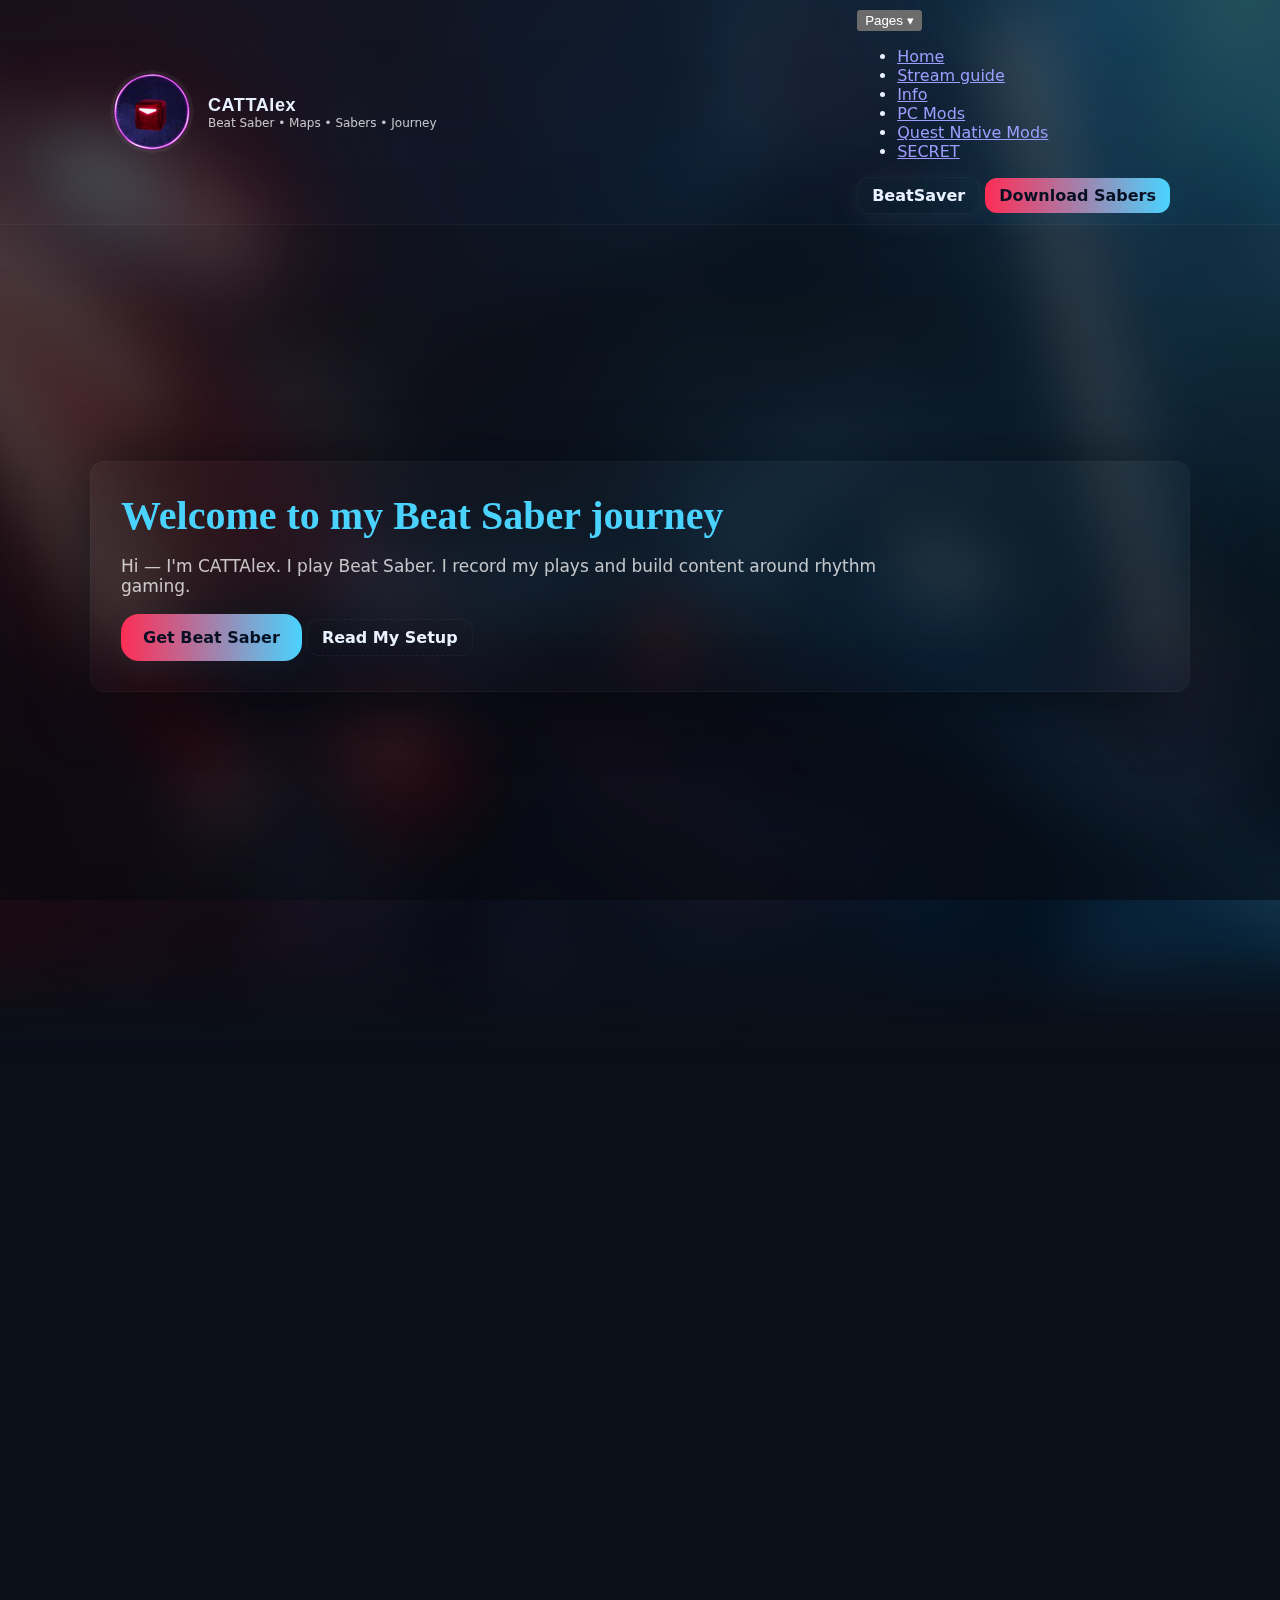
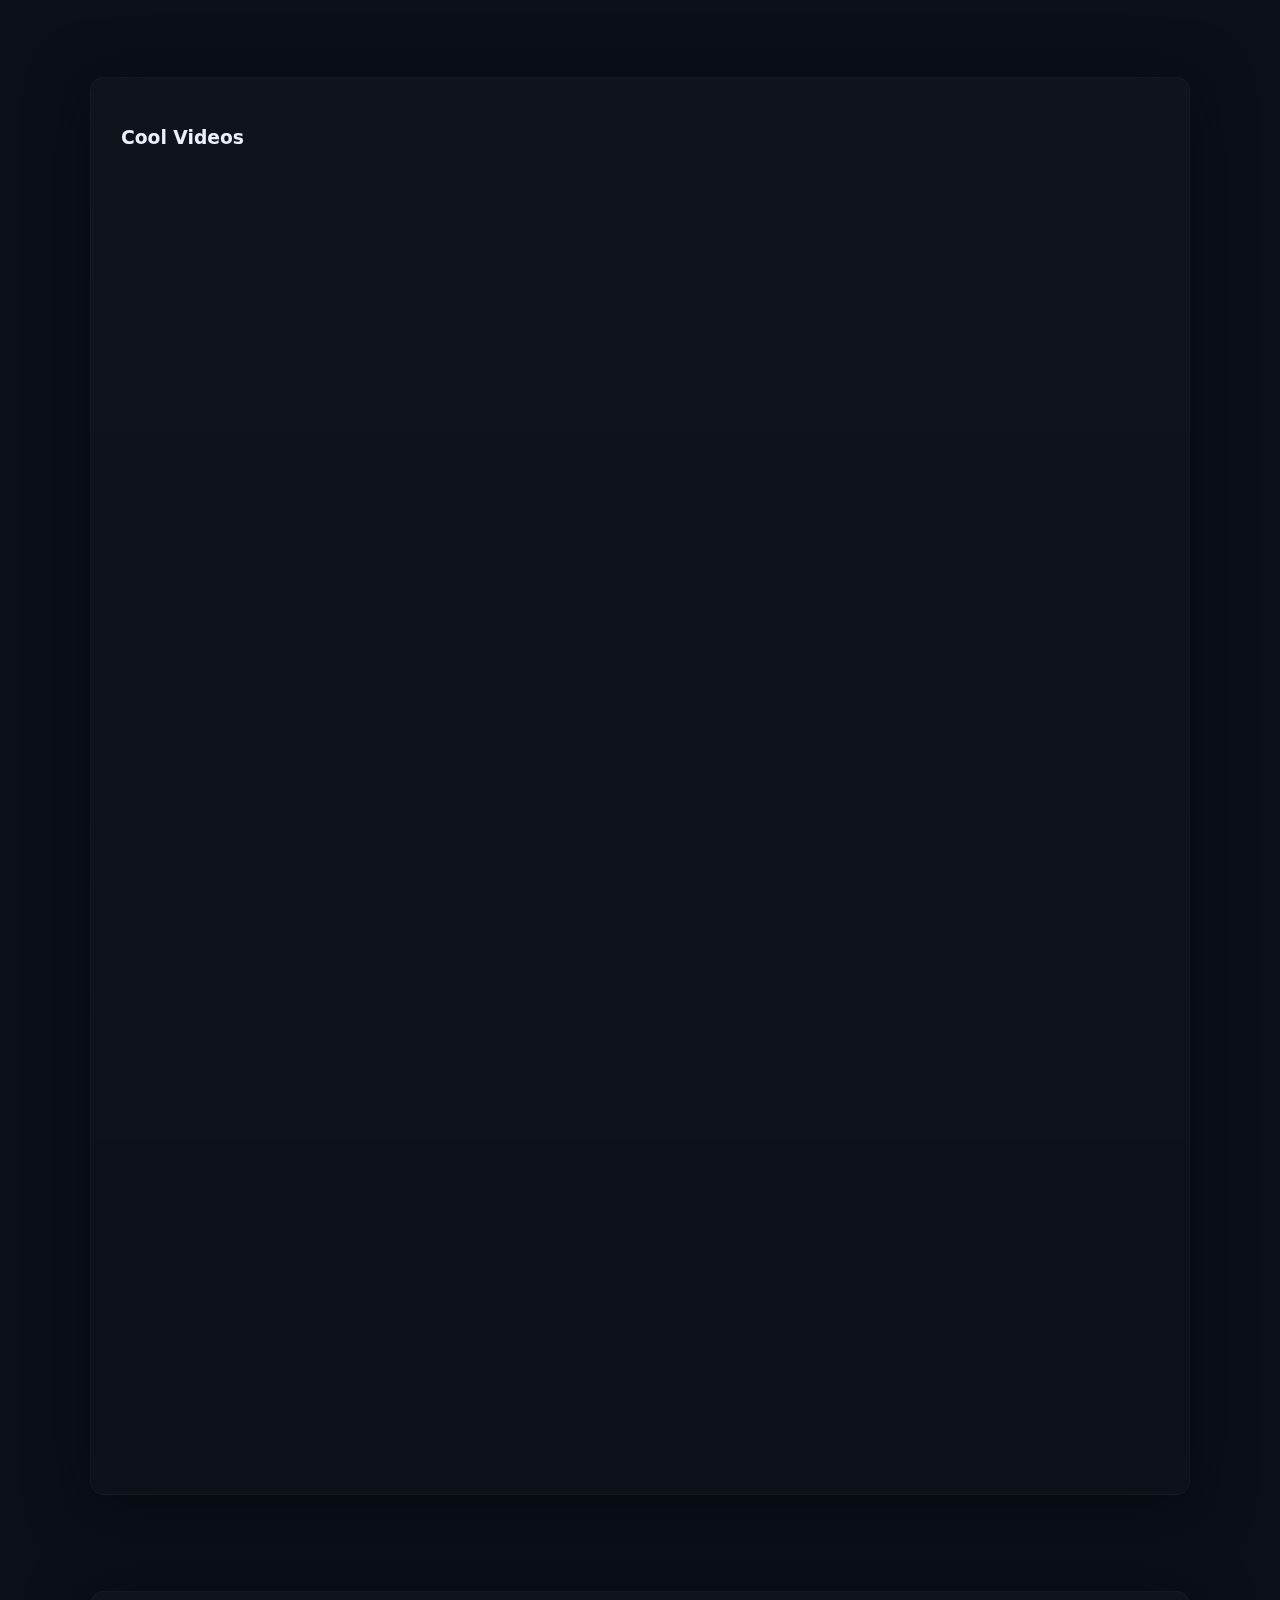
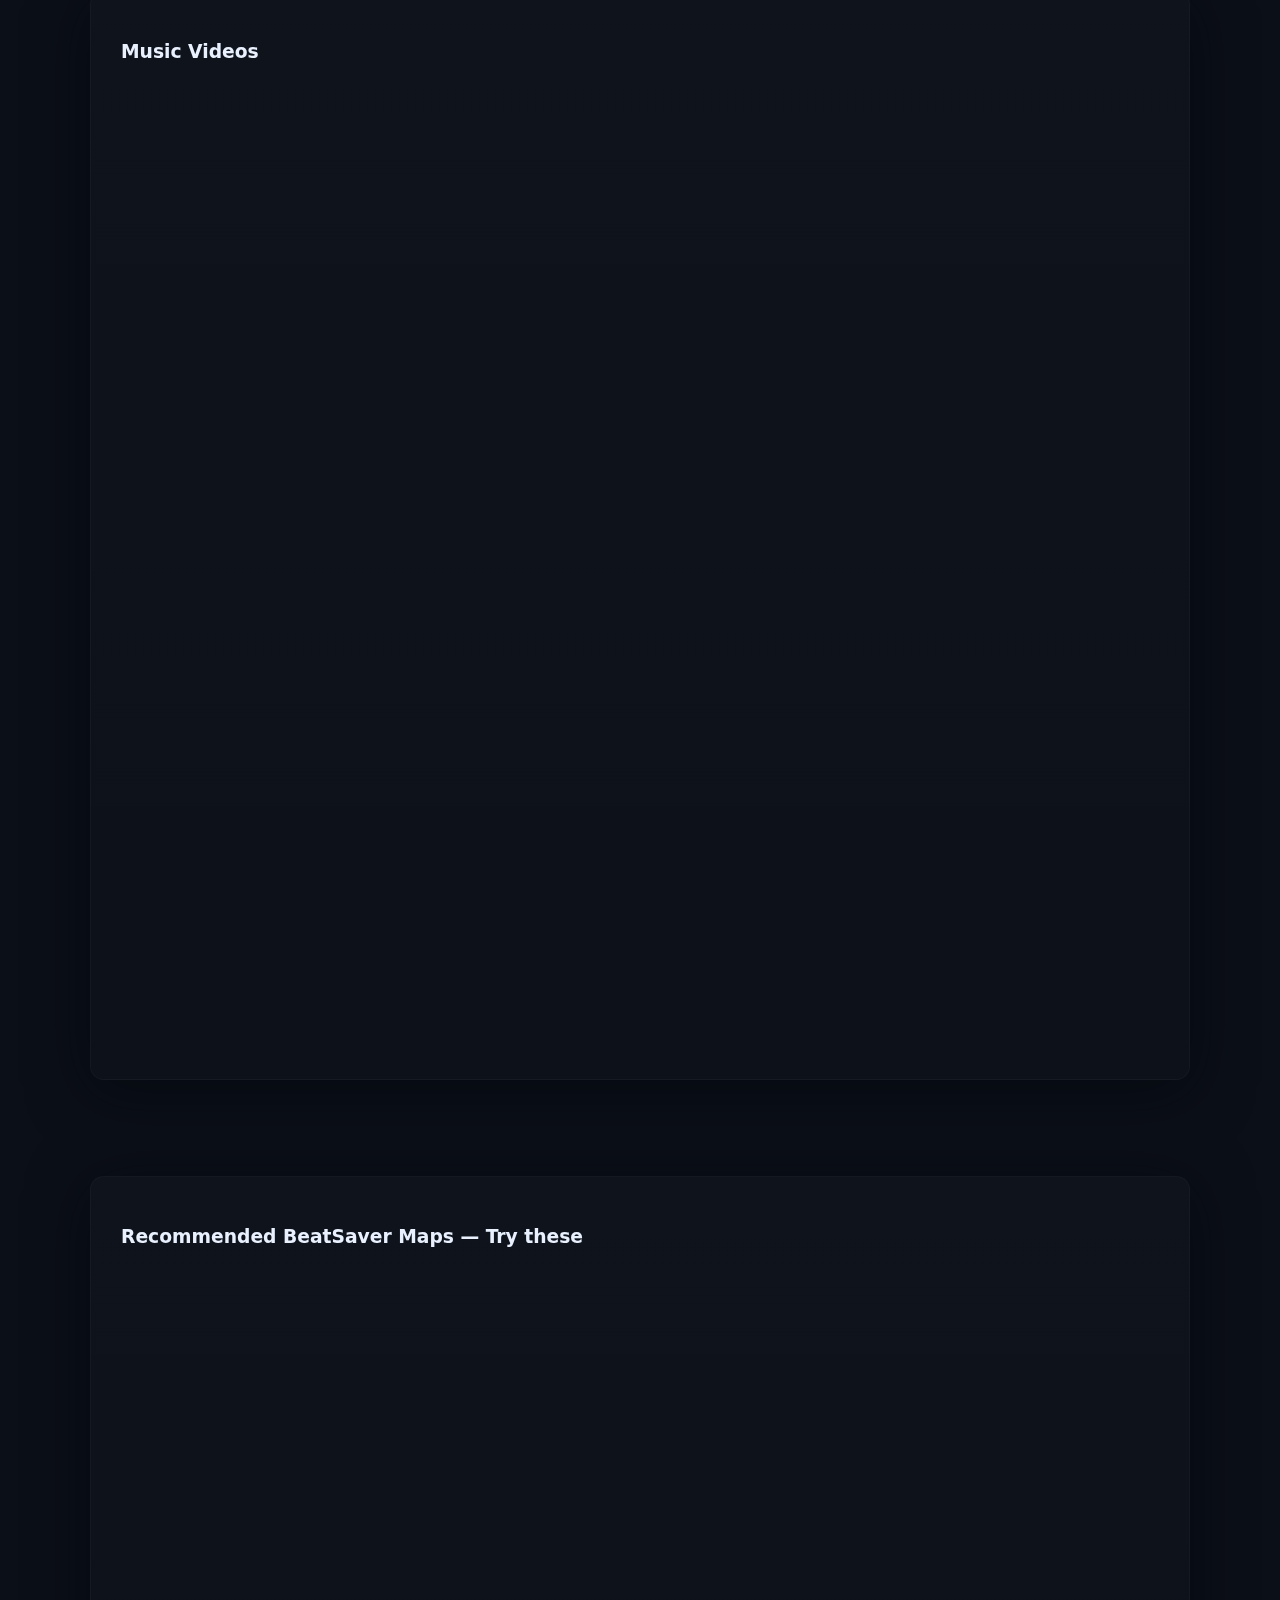
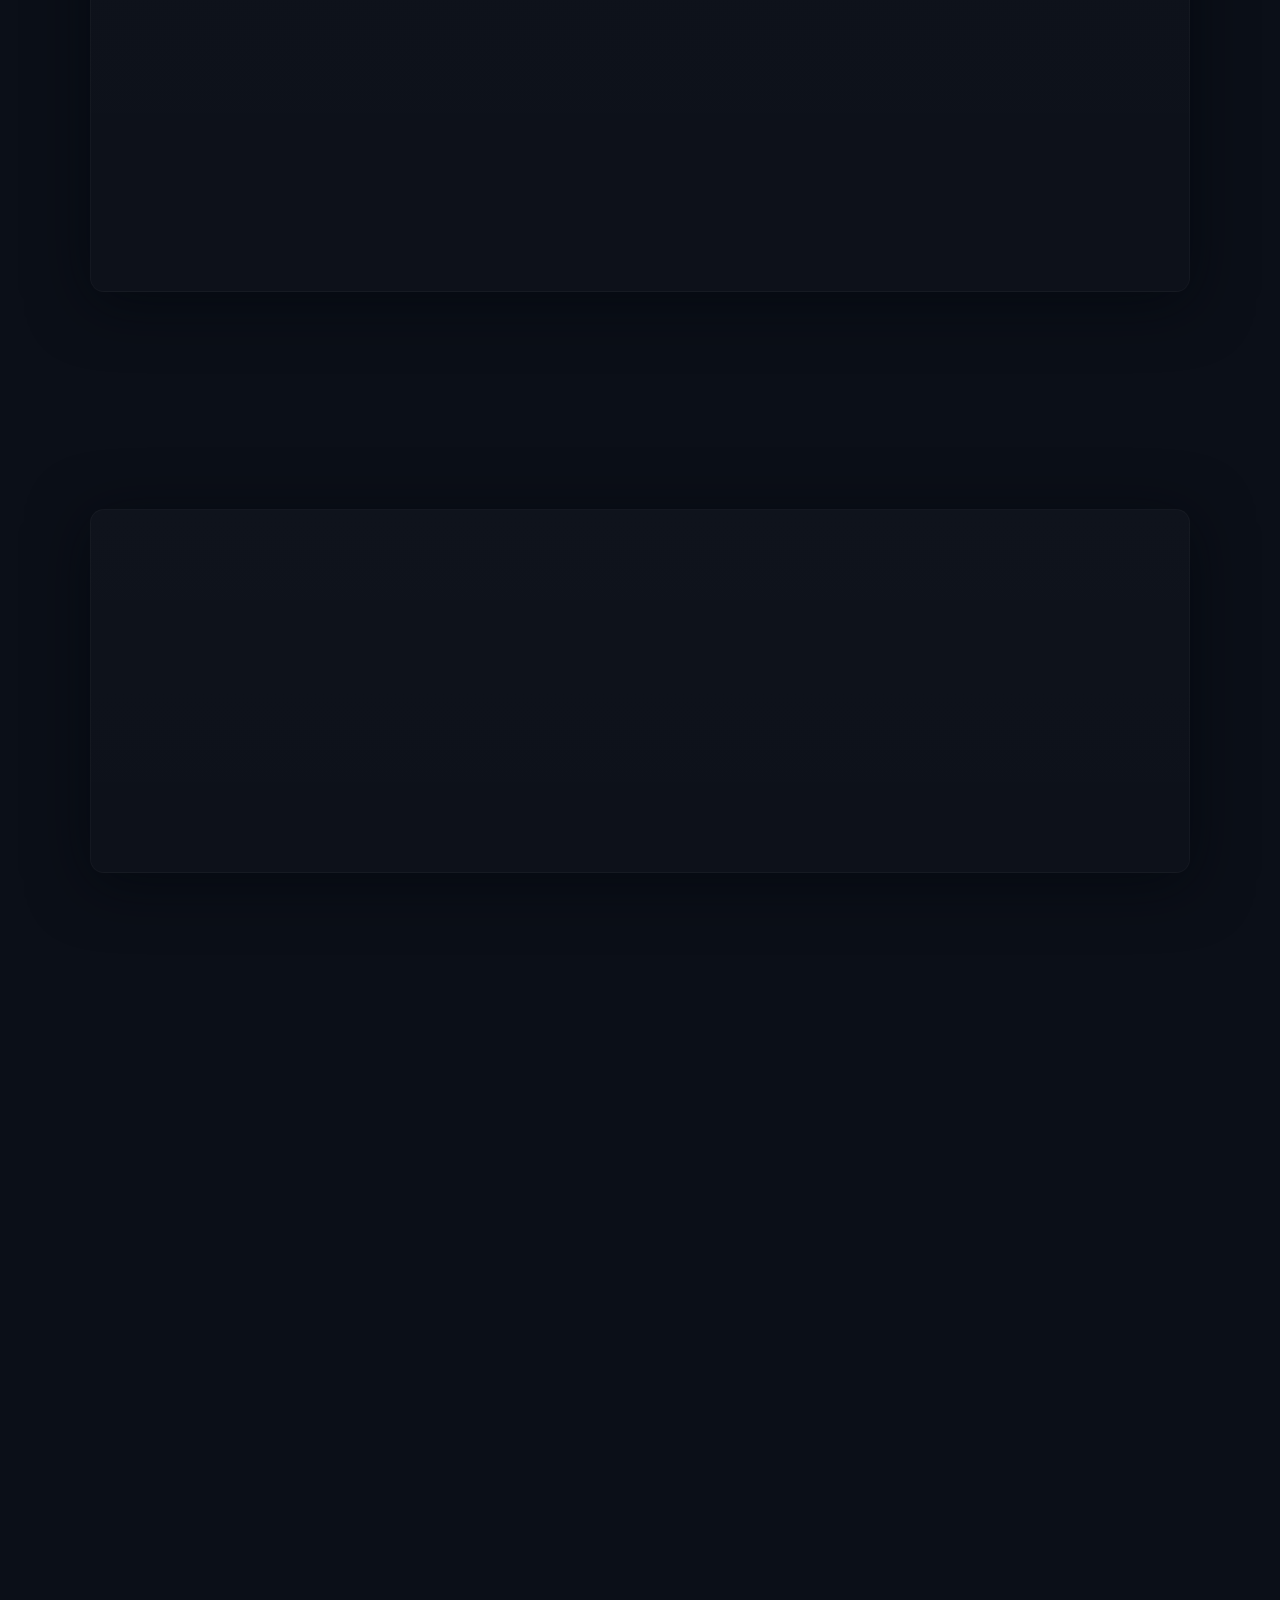
<file: index.html>
<!doctype html>
<html lang="en">
<head>
  <meta charset="utf-8" />
  <meta name="viewport" content="width=device-width,initial-scale=1" />
  <title>CATTAlex</title>
  <meta name="description" content="CATTAlex — Beat Saber gameplay, maps, sabers, and journey." />
  <link rel="icon" href="CATTAlex pic2.png" type="image/png">
  <meta name="theme-color" content="#071022">

  <!-- Elfsight platform script (required for Elfsight widgets) -->
  <script src="https://elfsightcdn.com/platform.js" async></script>

  <link rel="stylesheet" href="styles.css">
</head>
<body>
  <!-- Blurred background image (slow parallax) -->
  <div class="bg-image" id="bgImage" aria-hidden="true"></div>

  <div class="scene-bg">
    <div class="bg-layer layer--1"></div>
    <div class="bg-layer layer--2"></div>
    <div class="bg-layer layer--3"></div>
  </div>

  <header class="site-header">
    <div class="header-inner">
      <div class="brand">
        <div class="avatar-wrap" aria-hidden="false">
          <img src="CATTAlex pic.jpg" alt="CATTAlex profile" class="avatar" id="avatar">
          <div class="neon-ring" aria-hidden="true"></div>
        </div>
        <div class="brand-text">
          <h1 class="channel-title">CATTAlex</h1>
          <p class="subtitle">Beat Saber • Maps • Sabers • Journey</p>
        </div>
      </div>

      <nav class="top-cta" aria-label="Primary">
        <div class="pages-dropdown" id="pagesDropdown">
          <button class="pages-btn" id="pagesBtn" aria-haspopup="true" aria-expanded="false">
            Pages ▾
          </button>
          <ul class="pages-menu" id="pagesMenu" role="menu" aria-labelledby="pagesBtn">
            <li role="none"><a role="menuitem" href="index.html">Home</a></li>
            <li role="none"><a role="menuitem" href="stream-guide.html">Stream guide</a></li>
            <li role="none"><a role="menuitem" href="info.html">Info</a></li>
            <li role="none"><a role="menuitem" href="pc-mods.html">PC Mods</a></li>
            <li role="none"><a role="menuitem" href="quest-native-mods.html">Quest Native Mods</a></li>
            <li role="none"><a role="menuitem" href="secret.html">SECRET</a></li>
          </ul>
        </div>

        <a class="btn btn--glass" href="https://beatsaver.com/profile/306187" target="_blank" rel="noopener noreferrer">BeatSaver</a>
        <a class="btn btn--accent" href="https://beatleader.com/supporting-project/link" target="_blank" rel="noopener noreferrer">Download Sabers</a>
      </nav>
    </div>
  </header>

  <main class="page" id="page">
    <!-- Hero section -->
    <section class="panel panel--hero" id="home">
      <div class="panel-inner">
        <h2 class="hero-title">Welcome to my Beat Saber journey</h2>
        <p class="hero-lead">Hi — I'm CATTAlex. I play Beat Saber. I record my plays and build content around rhythm gaming.</p>
        <div class="hero-ctas">
          <a class="btn btn--large btn--accent" href="https://beatsaber.com/" target="_blank" rel="noopener noreferrer">Get Beat Saber</a>
          <a class="btn btn--ghost" href="#about">Read My Setup</a>
        </div>
      </div>
    </section>

    <!-- About -->
    <section class="panel panel--info" id="about">
      <div class="panel-inner reveal">
        <h3>About & Channel Info</h3>
        <p>✦ I make Beat Saber content because I enjoy rhythm games, music, and creating cool gameplay videos. I upload consistently and aim to improve with every new video.</p>
        <p>✦ I started this channel to share my gameplay, maps, and overall Beat Saber journey. I’ve been playing for a long time and plan to keep pushing myself to get better and post even more high-quality content over time.</p>
      </div>
    </section>

    <!-- YouTube videos -->
    <section class="panel panel--videos" id="videos">
      <div class="panel-inner">
        <h3>Cool Videos</h3>
        <div class="video-grid">
          <div class="video reveal">
            <div class="video-iframe">
              <iframe src="https://www.youtube.com/embed/Ef9Hf69xzTw" title="I made an unofficial OST 8 and Beat Saber teased it 2 weeks later..." frameborder="0" allow="accelerometer; autoplay; clipboard-write; encrypted-media; gyroscope; picture-in-picture; web-share" referrerpolicy="strict-origin-when-cross-origin" allowfullscreen loading="lazy"></iframe>
            </div>
            <p class="video-caption">I made an unofficial OST 8 and Beat Saber teased it 2 weeks later...</p>
          </div>

          <div class="video reveal">
            <div class="video-iframe">
              <iframe src="https://www.youtube.com/embed/8cdOgUo4mIw" title="Teminite x Boom Kitty - The Master II: Blades Of Chaos | Beat Saber OST 8" frameborder="0" allow="accelerometer; autoplay; clipboard-write; encrypted-media; gyroscope; picture-in-picture; web-share" referrerpolicy="strict-origin-when-cross-origin" allowfullscreen loading="lazy"></iframe>
            </div>
            <p class="video-caption">Teminite x Boom Kitty - The Master II: Blades Of Chaos</p>
          </div>

          <div class="video reveal">
            <div class="video-iframe">
              <iframe src="https://www.youtube.com/embed/B4H2w7buvIs" title="TSFAlex &amp; Cosmic149 custom music pack showcase!" frameborder="0" allow="accelerometer; autoplay; clipboard-write; encrypted-media; gyroscope; picture-in-picture; web-share" referrerpolicy="strict-origin-when-cross-origin" allowfullscreen loading="lazy"></iframe>
            </div>
            <p class="video-caption">TSFAlex &amp; Cosmic149 custom music pack showcase!</p>
          </div>

          <div class="video reveal">
            <div class="video-iframe">
              <iframe src="https://www.youtube.com/embed/qV8mL4Re4_8" title="Odo (e_ku bootleg) - Ado in Beat Saber!" frameborder="0" allow="accelerometer; autoplay; clipboard-write; encrypted-media; gyroscope; picture-in-picture; web-share" referrerpolicy="strict-origin-when-cross-origin" allowfullscreen loading="lazy"></iframe>
            </div>
            <p class="video-caption">Odo (e_ku bootleg) - Ado in Beat Saber!</p>
          </div>

          <div class="video reveal">
            <div class="video-iframe">
              <iframe src="https://www.youtube.com/embed/4yQvhW60wIE" title="Something Just Like This in Beat Saber Coldplay music pack!" frameborder="0" allow="accelerometer; autoplay; clipboard-write; encrypted-media; gyroscope; picture-in-picture; web-share" referrerpolicy="strict-origin-when-cross-origin" allowfullscreen loading="lazy"></iframe>
            </div>
            <p class="video-caption">Something Just Like This in Beat Saber</p>
          </div>

          <div class="video reveal">
            <div class="video-iframe">
              <iframe src="https://www.youtube.com/embed/liGys7AFPJY?t=97" title=creo" frameborder="0" allow="accelerometer; autoplay; clipboard-write; encrypted-media; gyroscope; picture-in-picture; web-share" referrerpolicy="strict-origin-when-cross-origin" allowfullscreen loading="lazy"></iframe>
            </div>
            <p class="video-caption">creo</p>
          </div>

          <div class="video reveal">
            <div class="video-iframe">
              <iframe src="https://www.youtube.com/embed/mG5XMgIjIWQ" title="CATTAlex Best Maps Awards 2025" frameborder="0" allow="accelerometer; autoplay; clipboard-write; encrypted-media; gyroscope; picture-in-picture; web-share" referrerpolicy="strict-origin-when-cross-origin" allowfullscreen loading="lazy"></iframe>
            </div>
            <p class="video-caption">CATTAlex Best Maps Awards 2025</p>
          </div>
        </div>
      </div>
    </section>

    <!-- Music videos -->
    <section class="panel panel--videos" id="music">
      <div class="panel-inner">
        <h3>Music Videos</h3>
        <div class="video-grid">
          <div class="video reveal">
            <div class="video-iframe">
              <iframe src="https://www.youtube.com/embed/1nNIRAoiRB4" title="M3SMORIZED" frameborder="0" allow="accelerometer; autoplay; clipboard-write; encrypted-media; gyroscope; picture-in-picture; web-share" referrerpolicy="strict-origin-when-cross-origin" allowfullscreen loading="lazy"></iframe>
            </div>
            <p class="video-caption">M3SMORIZED</p>
          </div>

          <div class="video reveal">
            <div class="video-iframe">
              <iframe src="https://www.youtube.com/embed/5kbwydPehvo" title="SuPR" frameborder="0" allow="accelerometer; autoplay; clipboard-write; encrypted-media; gyroscope; picture-in-picture; web-share" referrerpolicy="strict-origin-when-cross-origin" allowfullscreen loading="lazy"></iframe>
            </div>
            <p class="video-caption">SuPR</p>
          </div>

          <div class="video reveal">
            <div class="video-iframe">
              <iframe src="https://www.youtube.com/embed/MT_9SDyXG3M" title="MAX PUMP" frameborder="0" allow="accelerometer; autoplay; clipboard-write; encrypted-media; gyroscope; picture-in-picture; web-share" referrerpolicy="strict-origin-when-cross-origin" allowfullscreen loading="lazy"></iframe>
            </div>
            <p class="video-caption">MAX PUMP</p>
          </div>

          <div class="video reveal">
            <div class="video-iframe">
              <iframe src="https://www.youtube.com/embed/YOqi8NxQdaY" title="Pump It Once Again" frameborder="0" allow="accelerometer; autoplay; clipboard-write; encrypted-media; gyroscope; picture-in-picture; web-share" referrerpolicy="strict-origin-when-cross-origin" allowfullscreen loading="lazy"></iframe>
            </div>
            <p class="video-caption">Pump It Once Again</p>
          </div>

          <div class="video reveal">
            <div class="video-iframe">
              <iframe src="https://www.youtube.com/embed/B5WaRMKX_5A" title="Night" frameborder="0" allow="accelerometer; autoplay; clipboard-write; encrypted-media; gyroscope; picture-in-picture; web-share" referrerpolicy="strict-origin-when-cross-origin" allowfullscreen loading="lazy"></iframe>
            </div>
            <p class="video-caption">Night</p>
          </div>

          <div class="video reveal">
            <div class="video-iframe">
              <iframe src="https://www.youtube.com/embed/slczTiekqGM" title="Taking Revenge" frameborder="0" allow="accelerometer; autoplay; clipboard-write; encrypted-media; gyroscope; picture-in-picture; web-share" referrerpolicy="strict-origin-when-cross-origin" allowfullscreen loading="lazy"></iframe>
            </div>
            <p class="video-caption">Taking Revenge</p>
          </div>
        </div>
      </div>
    </section>

    
    <!-- BeatSaver recommended maps (separate section) -->
    <section class="panel panel--beatsaver" id="beatsaver">
      <div class="panel-inner">
        <h3>Recommended BeatSaver Maps — Try these</h3>
        <div class="beatmap-grid">
          <div class="beatmap reveal">
            <iframe src="https://beatsaver.com/maps/4a8fe/embed" loading="lazy" title="Map 4a8fe"></iframe>
          </div>
          <div class="beatmap reveal">
            <iframe src="https://beatsaver.com/maps/40f1f/embed" loading="lazy" title="Map 40f1f"></iframe>
          </div>
          <div class="beatmap reveal">
            <iframe src="https://beatsaver.com/maps/43be0/embed" loading="lazy" title="Map 43be0"></iframe>
          </div>
          <div class="beatmap reveal">
            <iframe src="https://beatsaver.com/maps/44080/embed" loading="lazy" title="Map 44080"></iframe>
          </div>
          <div class="beatmap reveal">
            <iframe src="https://beatsaver.com/maps/495d3/embed" loading="lazy" title="Map 495d3"></iframe>
          </div>
          <div class="beatmap reveal">
            <iframe src="https://beatsaver.com/maps/3b283/embed" loading="lazy" title="Map 3b283"></iframe>
          </div>
          <div class="beatmap reveal">
            <iframe src="https://beatsaver.com/maps/4b7ef/embed" loading="lazy" title="Map 4b7ef"></iframe>
          </div>
          <div class="beatmap reveal">
            <iframe src="https://beatsaver.com/maps/4d2be/embed" loading="lazy" title="Map 4d2be"></iframe>
          </div>
            <div class="beatmap reveal">
            <iframe src="https://beatsaver.com/maps/25f/embed" loading="lazy" title="Map 25f"></iframe>
          </div>
        </div>

        <div class="beatleader-block reveal">
          <h4>Follow my BeatLeader</h4>
          <p>See my scores and progress on BeatLeader: <a href="https://beatleader.com/u/76561199847092427" target="_blank" rel="noopener noreferrer">beatleader.com/u/76561199847092427</a></p>
        </div>
      </div>
    </section>

    <!-- Downloads & Versions -->
    <section class="panel panel--cards" id="downloads">
      <div class="panel-inner">
        <div class="card reveal">
          <h4>Downloads</h4>
          <ul>
            <li>🟣 Playlists: <a href="https://beatsaver.com/profile/306187#playlists" target="_blank" rel="noopener noreferrer">https://beatsaver.com/profile/306187#playlists</a></li>
            <li>🟢 Sabers: <a href="https://beatleader.com/supporting-project/link" target="_blank" rel="noopener noreferrer">beatleader.com/supporting-project/link</a></li>
            <li>🔴 Beat Saber: <a href="https://beatsaber.com/" target="_blank" rel="noopener noreferrer">beatsaber.com</a></li>
          </ul>
        </div>

        <div class="card reveal">
          <h4>Version I use</h4>
          <p>🆚 Version of BS I use: <strong>1.40.6</strong></p>
        </div>

        <div class="card reveal">
          <h4>Mods I Use</h4>
          <ul>
            <li>Noodle Extensions</li>
            <li>Chroma</li>
            <li>Mapping Extensions</li>
            <li>Camera2</li>
            <li>CustomSabersLite</li>
            <li>Vivify</li>
            <li>ReeSabers</li>
            <li>BeatLeader</li>
            <li>Scoresaber</li>
            <li>Beat Saber Plus</li>
          </ul>
        </div>
      </div>
    </section>

    <!-- Gear & Specs -->
    <section class="panel panel--specs" id="gear">
      <div class="panel-inner reveal">
        <h3>My VR Gear</h3>
        <ul>
          <li>🕶️ Headset: Meta Quest 3</li>
          <li>🎮 Controllers: Meta Quest Touch Controllers</li>
          <li>🧶 Link Cable: Kiwi Design Link Cable with 5Gbps Super Speed</li>
        </ul>

        <h3>PC Specs</h3>
        <ul>
          <li>▶ GPU: Nvidia GeForce RTX 4090 Laptop GPU</li>
          <li>▶ CPU: AMD Ryzen 7 7000 Series</li>
          <li>▶ RAM: 16GB DDR5</li>
          <li>▶ Motherboard: An ASUS motherboard of some sort</li>
          <li>▶ Storage: 1.5T of M.2 NVME SSD's</li>
        </ul>
      </div>
    </section>

    <!-- Workflow -->
    <section class="panel panel--workflow" id="workflow">
      <div class="panel-inner reveal">
        <h3>How I Make Content</h3>
        <ul>
          <li>🔴 I record using OBS Studio</li>
          <li>🟣 I edit videos in Microsoft Clipchamp</li>
          <li>🟡 Thumbnails are made in Canva</li>
        </ul>
      </div>
    </section>

    <!-- AI / Tools (BOTTOM) -->
    <section class="panel panel--ai" id="ai">
      <div class="panel-inner reveal">
        <h3>AI, Websites & Tools</h3>
        <p>I build websites, tools, and automations using AI to speed development and create polished interfaces. I create single-file demos, embed media, and wire up smooth interactions for content creators.</p>
        <p>Check out my other projects and portfolio: <a href="https://tsfalex-central.vercel.app" target="_blank" rel="noopener noreferrer">tsfalex-central.vercel.app</a></p>
      </div>
    </section>

    <!-- Socials -->
    <section class="panel panel--socials" id="socials">
      <div class="panel-inner reveal">
        <h3>Check out my other socials</h3>
        <ul class="social-list">
          <li>🟣 Twitch: <a href="https://www.twitch.tv/tsf_alex" target="_blank" rel="noopener noreferrer">twitch.tv/tsf_alex</a></li>
          <li>🟣 BeatLeader: <a href="https://beatleader.com/u/76561199847092427" target="_blank" rel="noopener noreferrer">beatleader.com/u/76561199847092427</a></li>
        </ul>
      </div>
    </section>

    <!-- Contact / Footer -->
    <section class="panel panel--contact" id="contact">
      <div class="panel-inner reveal">
        <h3>Get In Touch</h3>
        <p>If you want collabs, map features, or just to talk Beat Saber — reach out on Twitch or Discord!</p>
        <div class="footer-ctas">
          <a class="btn btn--ghost" href="https://www.twitch.tv/tsf_alex" target="_blank" rel="noopener noreferrer">Twitch</a>
          <a class="btn btn--glass" href="https://discord.gg/zqGCtXmudg" target="_blank" rel="noopener noreferrer">Discord</a>
        </div>

        <footer class="site-footer">
          <small>© <span id="year"></span> CATTAlex — Beat Saber Journey</small>
        </footer>
      </div>
    </section>
  </main>

  <script src="script.js"></script>
    <!-- If your'e seeing this, the code for the secret page is 6381 =) -->
  <!-- Elfsight AI chatbot (fixed bottom-left) -->
  <div class="elfsight-chat" aria-hidden="false">
    <div class="elfsight-app-1fe60767-5f40-45f7-8336-9e5bb12de07b" data-elfsight-app-lazy></div>
  </div>
</body>
</html>
</file>
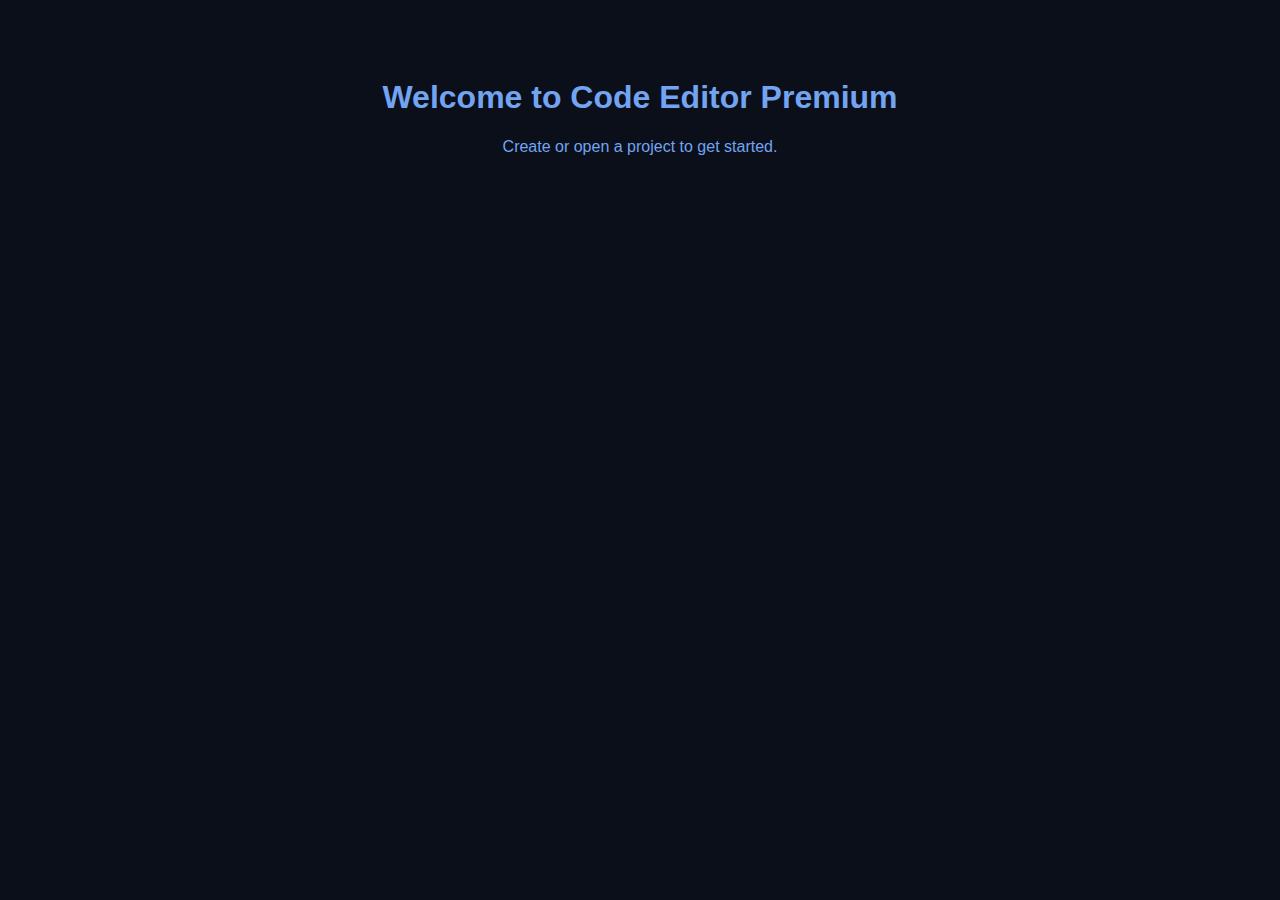
<file: Secondary/index.html>
<!DOCTYPE html>
<html>
<head>
  <title>Welcome</title>
  <style>body{background:#0b0f1a;color:#72a4f2;font-family:sans-serif;text-align:center;padding:50px}</style>
</head>
<body>
  <h1>Welcome to Code Editor Premium</h1>
  <p>Create or open a project to get started.</p>
</body>
</html>
</file>
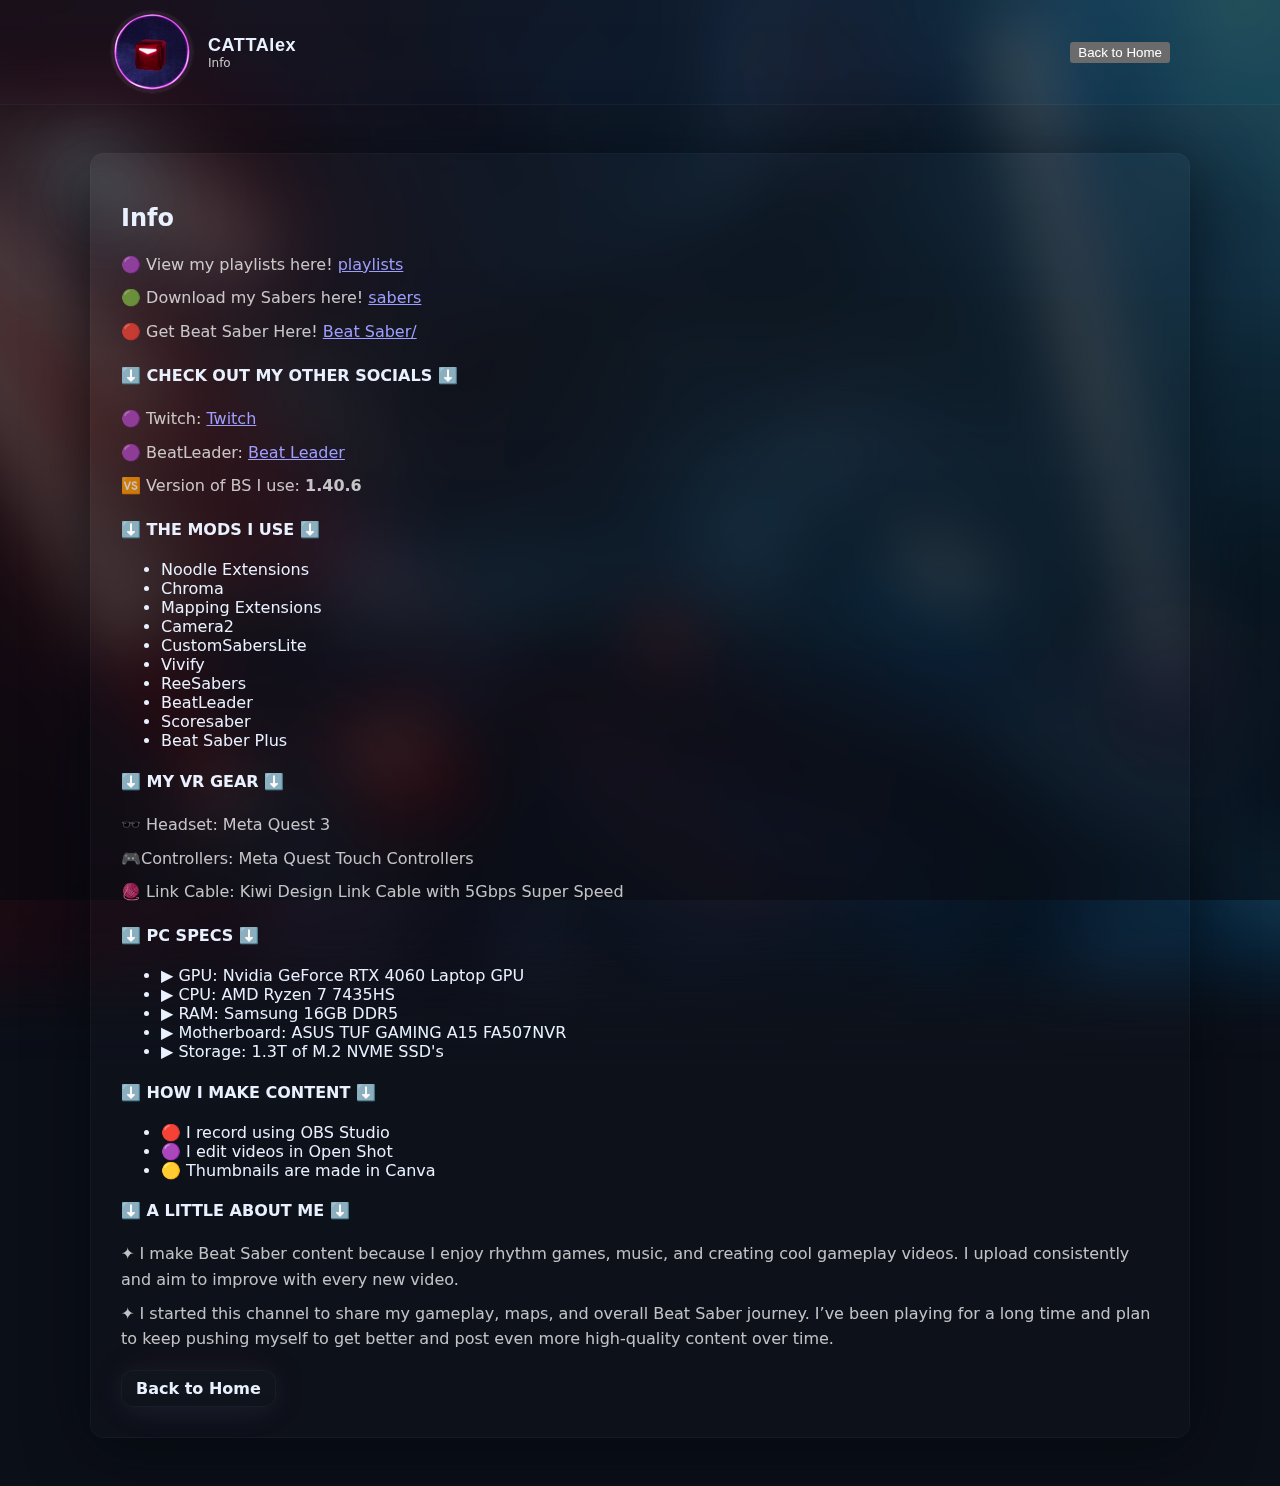
<file: info.html>
<!doctype html>
<html lang="en">
<head>
  <meta charset="utf-8" />
  <meta name="viewport" content="width=device-width,initial-scale=1" />
  <title>Info — CATTAlex</title>
  <meta name="description" content="Info — CATTAlex" />
  <link rel="icon" href="CATTAlex pic2.png" type="image/png">
  <meta name="theme-color" content="#071022">

  <!-- Elfsight (if you want the widgets on this page too, it's OK to keep the script) -->
  <script src="https://elfsightcdn.com/platform.js" async></script>

  <link rel="stylesheet" href="styles.css">
</head>
<body>
  <div class="bg-image" id="bgImage" aria-hidden="true"></div>
  <div class="scene-bg">
    <div class="bg-layer layer--1"></div>
    <div class="bg-layer layer--2"></div>
    <div class="bg-layer layer--3"></div>
  </div>

  <header class="site-header">
    <div class="header-inner">
      <div class="brand">
        <div class="avatar-wrap" aria-hidden="false">
          <img src="CATTAlex pic.jpg" alt="CATTAlex profile" class="avatar" id="avatar-info">
          <div class="neon-ring" aria-hidden="true"></div>
        </div>
        <div class="brand-text">
          <h1 class="channel-title">CATTAlex</h1>
          <p class="subtitle">Info</p>
        </div>
      </div>

      <nav class="top-cta" aria-label="Primary">
        <div class="pages-dropdown">
          <button class="pages-btn" onclick="location.href='index.html'">Back to Home</button>
        </div>
      </nav>
    </div>
  </header>

  <main class="page" id="page">
    <section class="panel panel--info" id="info-panel">
      <div class="panel-inner">
        <h2>Info</h2>

        <div class="info-block">
          <p>🟣 View my playlists here! <a href="https://beatsaver.com/profile/306187#playlists" target="_blank" rel="noopener noreferrer">playlists</a></p>
          <p>🟢 Download my Sabers here! <a href="https://beatleader.com/supporting-project/link" target="_blank" rel="noopener noreferrer">sabers</a></p>
          <p>🔴 Get Beat Saber Here! <a href="https://beatsaber.com/" target="_blank" rel="noopener noreferrer">Beat Saber/</a></p>

          <h4>⬇️ CHECK OUT MY OTHER SOCIALS ⬇️</h4>
          <p>🟣 Twitch: <a href="https://www.twitch.tv/tsf_alex" target="_blank" rel="noopener noreferrer">Twitch</a></p>
          <p>🟣 BeatLeader: <a href="https://beatleader.com/u/tsfalex" target="_blank" rel="noopener noreferrer">Beat Leader</a></p>

          <p>🆚 Version of BS I use: <strong>1.40.6</strong></p>

          <h4>⬇️ THE MODS I USE ⬇️</h4>
          <ul>
            <li>Noodle Extensions</li>
            <li>Chroma</li>
            <li>Mapping Extensions</li>
            <li>Camera2</li>
            <li>CustomSabersLite</li>
            <li>Vivify</li>
            <li>ReeSabers</li>
            <li>BeatLeader</li>
            <li>Scoresaber</li>
            <li>Beat Saber Plus</li>
          </ul>

          <h4>⬇️ MY VR GEAR ⬇️</h4>
          <p>🕶️ Headset: Meta Quest 3</p>
          <p>🎮Controllers: Meta Quest Touch Controllers</p>
          <p>🧶 Link Cable: Kiwi Design Link Cable with 5Gbps Super Speed</p>

          <h4>⬇️ PC SPECS ⬇️</h4>
          <ul>
            <li>▶ GPU: Nvidia GeForce RTX 4060 Laptop GPU</li>
            <li>▶ CPU: AMD Ryzen 7 7435HS</li>
            <li>▶ RAM: Samsung 16GB DDR5</li>
            <li>▶ Motherboard: ASUS TUF GAMING A15 FA507NVR</li>
            <li>▶ Storage: 1.3T of M.2 NVME SSD's</li>
          </ul>

          <h4>⬇️ HOW I MAKE CONTENT ⬇️</h4>
          <ul>
            <li>🔴 I record using OBS Studio</li>
            <li>🟣 I edit videos in Open Shot</li>
            <li>🟡 Thumbnails are made in Canva</li>
          </ul>

          <h4>⬇️ A LITTLE ABOUT ME ⬇️</h4>
          <p>✦ I make Beat Saber content because I enjoy rhythm games, music, and creating cool gameplay videos. I upload consistently and aim to improve with every new video.</p>
          <p>✦ I started this channel to share my gameplay, maps, and overall Beat Saber journey. I’ve been playing for a long time and plan to keep pushing myself to get better and post even more high-quality content over time.</p>
        </div>

        <div style="margin-top:18px;">
          <a class="btn btn--glass" href="index.html">Back to Home</a>
        </div>
      </div>
    </section>
  </main>

  <script src="script.js"></script>
</body>
</html>
</file>
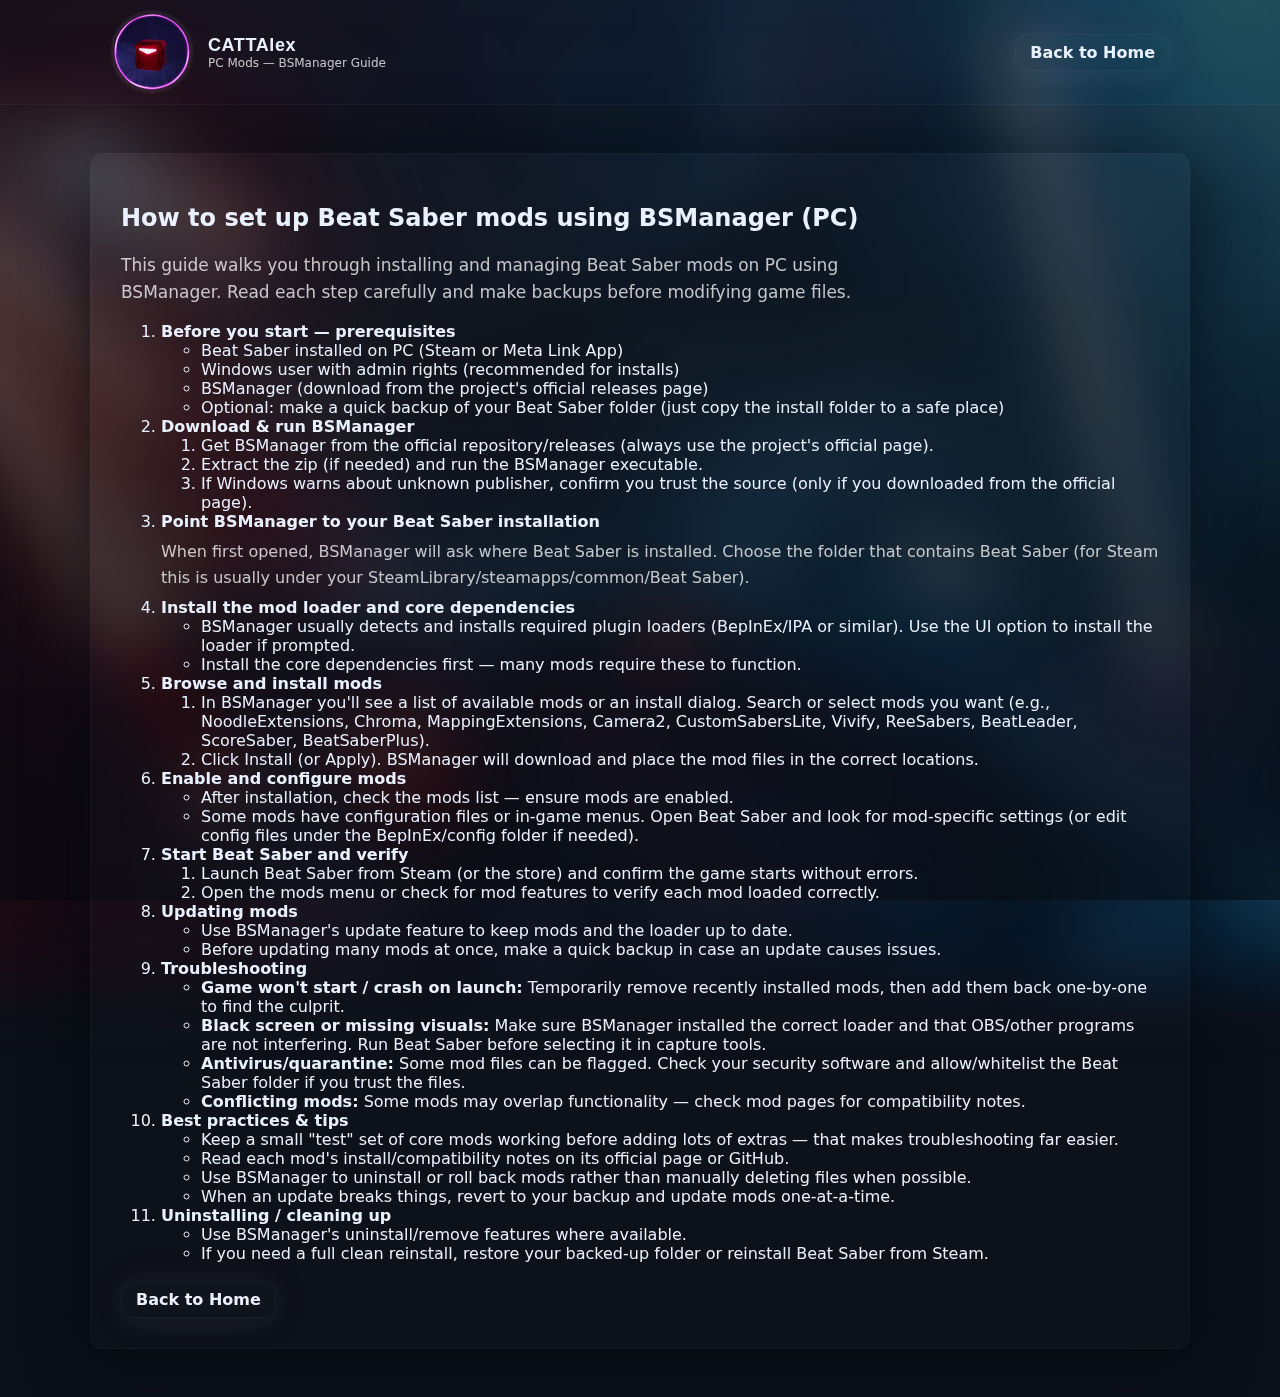
<file: pc-mods.html>
<!doctype html>
<html lang="en">
<head>
  <meta charset="utf-8" />
  <meta name="viewport" content="width=device-width,initial-scale=1" />
  <title>PC Mods — CATTAlex</title>
  <meta name="description" content="How to set up Beat Saber mods using BSManager (PC) — CATTAlex" />
  <link rel="icon" href="CATTAlex pic2.png" type="image/png">
  <meta name="theme-color" content="#071022">

  <!-- Reuse site CSS and JS for a consistent look -->
  <link rel="stylesheet" href="styles.css">
</head>
<body>
  <!-- Background + decorative layers (same as other pages) -->
  <div class="bg-image" id="bgImage" aria-hidden="true"></div>
  <div class="scene-bg" aria-hidden="true">
    <div class="bg-layer layer--1"></div>
    <div class="bg-layer layer--2"></div>
    <div class="bg-layer layer--3"></div>
  </div>

  <header class="site-header" role="banner">
    <div class="header-inner">
      <div class="brand">
        <div class="avatar-wrap" aria-hidden="false">
          <img src="CATTAlex pic.jpg" alt="CATTAlex profile" class="avatar" id="avatar-pcmods">
          <div class="neon-ring" aria-hidden="true"></div>
        </div>
        <div class="brand-text">
          <h1 class="channel-title">CATTAlex</h1>
          <p class="subtitle">PC Mods — BSManager Guide</p>
        </div>
      </div>

      <nav class="top-cta" aria-label="Primary">
        <a class="btn btn--glass" href="index.html">Back to Home</a>
      </nav>
    </div>
  </header>

  <main class="page" id="page">
    <section class="panel panel--info" id="pcmods">
      <div class="panel-inner">
        <h2>How to set up Beat Saber mods using BSManager (PC)</h2>

        <p class="hero-lead">This guide walks you through installing and managing Beat Saber mods on PC using BSManager. Read each step carefully and make backups before modifying game files.</p>

        <ol>
          <li>
            <strong>Before you start — prerequisites</strong>
            <ul>
              <li>Beat Saber installed on PC (Steam or Meta Link App)</li>
              <li>Windows user with admin rights (recommended for installs)</li>
              <li>BSManager (download from the project's official releases page)</li>
              <li>Optional: make a quick backup of your Beat Saber folder (just copy the install folder to a safe place)</li>
            </ul>
          </li>

          <li>
            <strong>Download & run BSManager</strong>
            <ol>
              <li>Get BSManager from the official repository/releases (always use the project's official page).</li>
              <li>Extract the zip (if needed) and run the BSManager executable.</li>
              <li>If Windows warns about unknown publisher, confirm you trust the source (only if you downloaded from the official page).</li>
            </ol>
          </li>

          <li>
            <strong>Point BSManager to your Beat Saber installation</strong>
            <p>When first opened, BSManager will ask where Beat Saber is installed. Choose the folder that contains Beat Saber (for Steam this is usually under your SteamLibrary/steamapps/common/Beat Saber).</p>
          </li>

          <li>
            <strong>Install the mod loader and core dependencies</strong>
            <ul>
              <li>BSManager usually detects and installs required plugin loaders (BepInEx/IPA or similar). Use the UI option to install the loader if prompted.</li>
              <li>Install the core dependencies first — many mods require these to function.</li>
            </ul>
          </li>

          <li>
            <strong>Browse and install mods</strong>
            <ol>
              <li>In BSManager you'll see a list of available mods or an install dialog. Search or select mods you want (e.g., NoodleExtensions, Chroma, MappingExtensions, Camera2, CustomSabersLite, Vivify, ReeSabers, BeatLeader, ScoreSaber, BeatSaberPlus).</li>
              <li>Click Install (or Apply). BSManager will download and place the mod files in the correct locations.</li>
            </ol>
          </li>

          <li>
            <strong>Enable and configure mods</strong>
            <ul>
              <li>After installation, check the mods list — ensure mods are enabled.</li>
              <li>Some mods have configuration files or in-game menus. Open Beat Saber and look for mod-specific settings (or edit config files under the BepInEx/config folder if needed).</li>
            </ul>
          </li>

          <li>
            <strong>Start Beat Saber and verify</strong>
            <ol>
              <li>Launch Beat Saber from Steam (or the store) and confirm the game starts without errors.</li>
              <li>Open the mods menu or check for mod features to verify each mod loaded correctly.</li>
            </ol>
          </li>

          <li>
            <strong>Updating mods</strong>
            <ul>
              <li>Use BSManager's update feature to keep mods and the loader up to date.</li>
              <li>Before updating many mods at once, make a quick backup in case an update causes issues.</li>
            </ul>
          </li>

          <li>
            <strong>Troubleshooting</strong>
            <ul>
              <li><strong>Game won't start / crash on launch:</strong> Temporarily remove recently installed mods, then add them back one-by-one to find the culprit.</li>
              <li><strong>Black screen or missing visuals:</strong> Make sure BSManager installed the correct loader and that OBS/other programs are not interfering. Run Beat Saber before selecting it in capture tools.</li>
              <li><strong>Antivirus/quarantine:</strong> Some mod files can be flagged. Check your security software and allow/whitelist the Beat Saber folder if you trust the files.</li>
              <li><strong>Conflicting mods:</strong> Some mods may overlap functionality — check mod pages for compatibility notes.</li>
            </ul>
          </li>

          <li>
            <strong>Best practices & tips</strong>
            <ul>
              <li>Keep a small "test" set of core mods working before adding lots of extras — that makes troubleshooting far easier.</li>
              <li>Read each mod's install/compatibility notes on its official page or GitHub.</li>
              <li>Use BSManager to uninstall or roll back mods rather than manually deleting files when possible.</li>
              <li>When an update breaks things, revert to your backup and update mods one-at-a-time.</li>
            </ul>
          </li>

          <li>
            <strong>Uninstalling / cleaning up</strong>
            <ul>
              <li>Use BSManager's uninstall/remove features where available.</li>
              <li>If you need a full clean reinstall, restore your backed-up folder or reinstall Beat Saber from Steam.</li>
            </ul>
          </li>
        </ol>

        <div style="margin-top:18px;">
          <a class="btn btn--glass" href="index.html">Back to Home</a>
        </div>
      </div>
    </section>
  </main>

  <script src="script.js"></script>
</body>
</html>
</file>
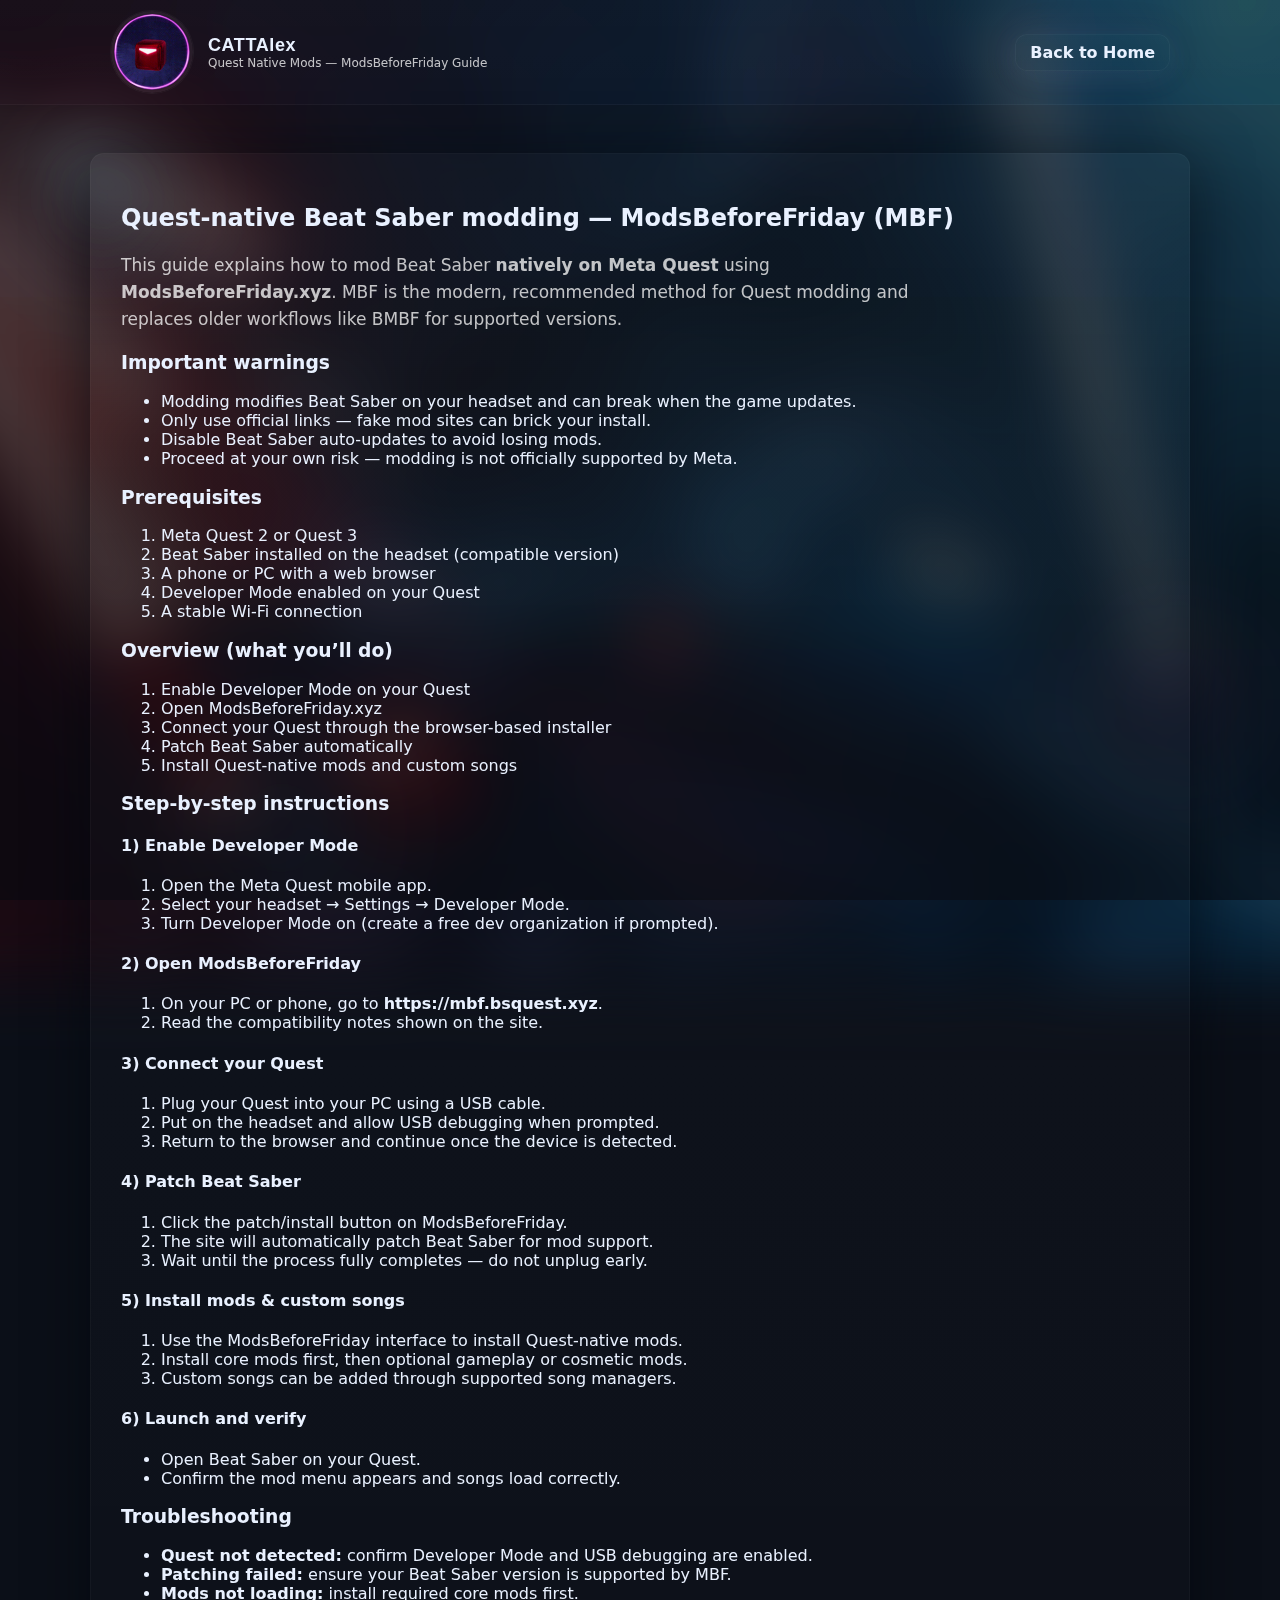
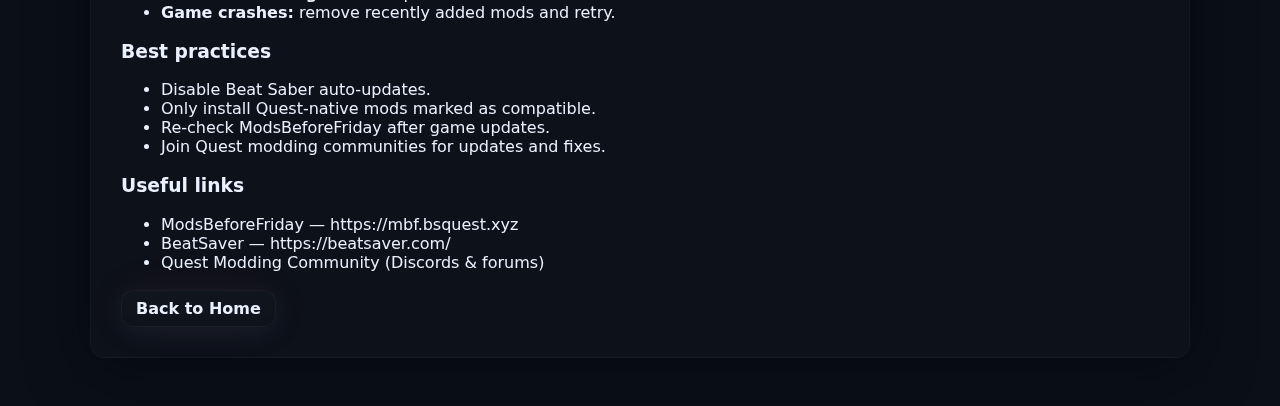
<file: quest-native-mods.html>
<!doctype html>
<html lang="en">
<head>
  <meta charset="utf-8" />
  <meta name="viewport" content="width=device-width,initial-scale=1" />
  <title>Quest Native Mods — CATTAlex</title>
  <meta name="description" content="How to mod Quest Beat Saber natively using ModsBeforeFriday — CATTAlex" />
  <link rel="icon" href="CATTAlex pic2.png" type="image/png">
  <meta name="theme-color" content="#071022">

  <script src="https://elfsightcdn.com/platform.js" async></script>
  <link rel="stylesheet" href="styles.css">
</head>
<body>
  <div class="bg-image" id="bgImage" aria-hidden="true"></div>
  <div class="scene-bg" aria-hidden="true">
    <div class="bg-layer layer--1"></div>
    <div class="bg-layer layer--2"></div>
    <div class="bg-layer layer--3"></div>
  </div>

  <header class="site-header" role="banner">
    <div class="header-inner">
      <div class="brand">
        <div class="avatar-wrap">
          <img src="CATTAlex pic.jpg" alt="CATTAlex profile" class="avatar" id="avatar-quest">
          <div class="neon-ring" aria-hidden="true"></div>
        </div>
        <div class="brand-text">
          <h1 class="channel-title">CATTAlex</h1>
          <p class="subtitle">Quest Native Mods — ModsBeforeFriday Guide</p>
        </div>
      </div>

      <nav class="top-cta" aria-label="Primary">
        <a class="btn btn--glass" href="index.html">Back to Home</a>
      </nav>
    </div>
  </header>

  <main class="page" id="page">
    <section class="panel panel--info" id="quest-mods">
      <div class="panel-inner">
        <h2>Quest-native Beat Saber modding — ModsBeforeFriday (MBF)</h2>

        <p class="hero-lead">
          This guide explains how to mod Beat Saber <strong>natively on Meta Quest</strong> using
          <strong>ModsBeforeFriday.xyz</strong>. MBF is the modern, recommended method for Quest
          modding and replaces older workflows like BMBF for supported versions.
        </p>

        <h3>Important warnings</h3>
        <ul>
          <li>Modding modifies Beat Saber on your headset and can break when the game updates.</li>
          <li>Only use official links — fake mod sites can brick your install.</li>
          <li>Disable Beat Saber auto-updates to avoid losing mods.</li>
          <li>Proceed at your own risk — modding is not officially supported by Meta.</li>
        </ul>

        <h3>Prerequisites</h3>
        <ol>
          <li>Meta Quest 2 or Quest 3</li>
          <li>Beat Saber installed on the headset (compatible version)</li>
          <li>A phone or PC with a web browser</li>
          <li>Developer Mode enabled on your Quest</li>
          <li>A stable Wi-Fi connection</li>
        </ol>

        <h3>Overview (what you’ll do)</h3>
        <ol>
          <li>Enable Developer Mode on your Quest</li>
          <li>Open ModsBeforeFriday.xyz</li>
          <li>Connect your Quest through the browser-based installer</li>
          <li>Patch Beat Saber automatically</li>
          <li>Install Quest-native mods and custom songs</li>
        </ol>

        <h3>Step-by-step instructions</h3>

        <h4>1) Enable Developer Mode</h4>
        <ol>
          <li>Open the Meta Quest mobile app.</li>
          <li>Select your headset → Settings → Developer Mode.</li>
          <li>Turn Developer Mode on (create a free dev organization if prompted).</li>
        </ol>

        <h4>2) Open ModsBeforeFriday</h4>
        <ol>
          <li>On your PC or phone, go to <strong>https://mbf.bsquest.xyz</strong>.</li>
          <li>Read the compatibility notes shown on the site.</li>
        </ol>

        <h4>3) Connect your Quest</h4>
        <ol>
          <li>Plug your Quest into your PC using a USB cable.</li>
          <li>Put on the headset and allow USB debugging when prompted.</li>
          <li>Return to the browser and continue once the device is detected.</li>
        </ol>

        <h4>4) Patch Beat Saber</h4>
        <ol>
          <li>Click the patch/install button on ModsBeforeFriday.</li>
          <li>The site will automatically patch Beat Saber for mod support.</li>
          <li>Wait until the process fully completes — do not unplug early.</li>
        </ol>

        <h4>5) Install mods & custom songs</h4>
        <ol>
          <li>Use the ModsBeforeFriday interface to install Quest-native mods.</li>
          <li>Install core mods first, then optional gameplay or cosmetic mods.</li>
          <li>Custom songs can be added through supported song managers.</li>
        </ol>

        <h4>6) Launch and verify</h4>
        <ul>
          <li>Open Beat Saber on your Quest.</li>
          <li>Confirm the mod menu appears and songs load correctly.</li>
        </ul>

        <h3>Troubleshooting</h3>
        <ul>
          <li><strong>Quest not detected:</strong> confirm Developer Mode and USB debugging are enabled.</li>
          <li><strong>Patching failed:</strong> ensure your Beat Saber version is supported by MBF.</li>
          <li><strong>Mods not loading:</strong> install required core mods first.</li>
          <li><strong>Game crashes:</strong> remove recently added mods and retry.</li>
        </ul>

        <h3>Best practices</h3>
        <ul>
          <li>Disable Beat Saber auto-updates.</li>
          <li>Only install Quest-native mods marked as compatible.</li>
          <li>Re-check ModsBeforeFriday after game updates.</li>
          <li>Join Quest modding communities for updates and fixes.</li>
        </ul>

        <h3>Useful links</h3>
        <ul>
          <li>ModsBeforeFriday — https://mbf.bsquest.xyz</li>
          <li>BeatSaver — https://beatsaver.com/</li>
          <li>Quest Modding Community (Discords & forums)</li>
        </ul>

        <div style="margin-top:18px;">
          <a class="btn btn--glass" href="index.html">Back to Home</a>
        </div>
      </div>
    </section>
  </main>

  <script src="script.js"></script>
</body>
</html>
</file>
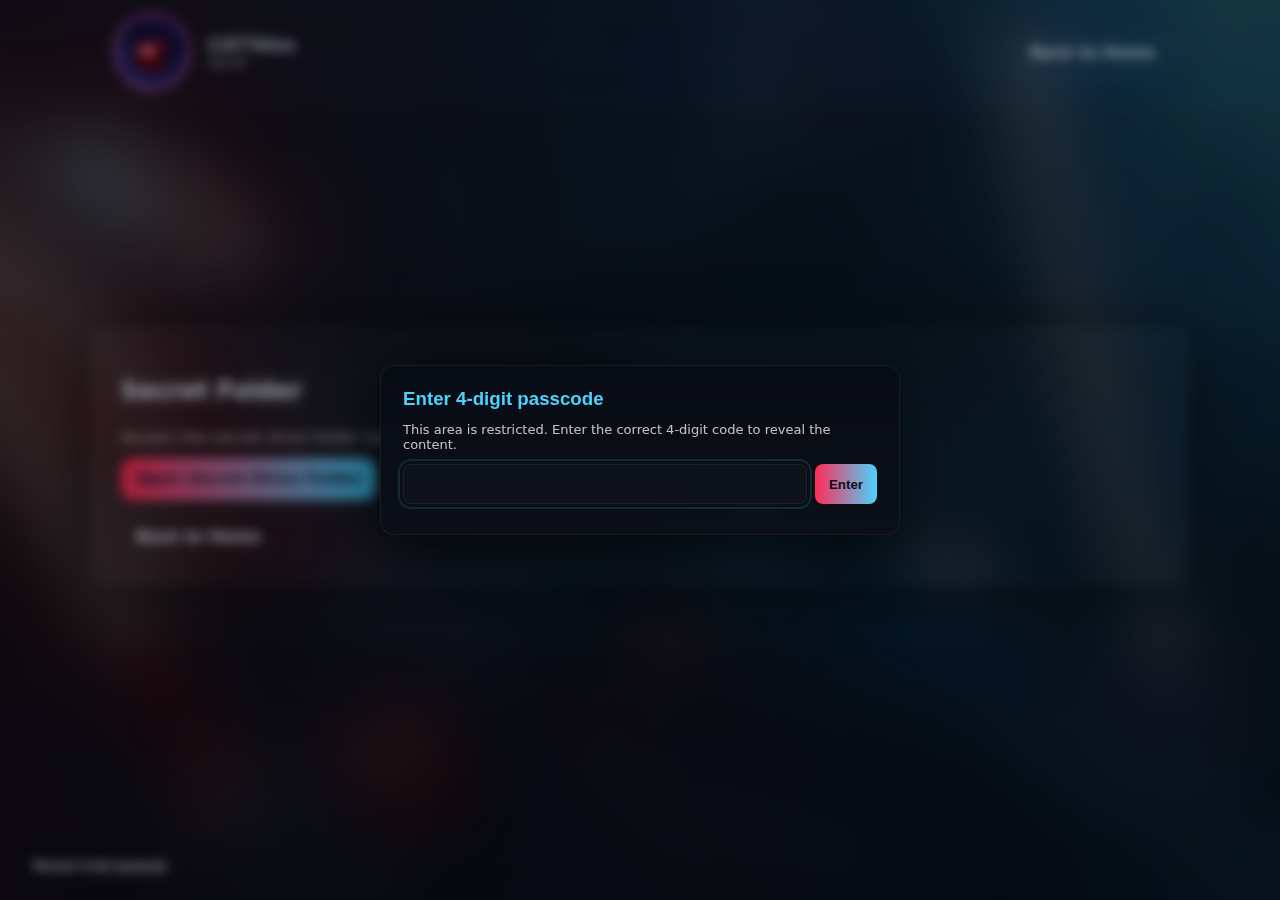
<file: secret.html>
<!doctype html>
<html lang="en">
<head>
  <meta charset="utf-8" />
  <meta name="viewport" content="width=device-width,initial-scale=1" />
  <title>Secret — CATTAlex</title>
  <meta name="description" content="Secret link — CATTAlex" />
  <link rel="icon" href="CATTAlex pic2.png" type="image/png">
  <meta name="theme-color" content="#071022">

  <!-- Reuse the site's main stylesheet -->
  <link rel="stylesheet" href="styles.css">

  <!-- Modal-specific styles (keeps everything self-contained and compatible with styles.css) -->
  <style>
    /* Full-screen blurred backdrop (while modal active) */
    .secret-backdrop {
      position:fixed;
      inset:0;
      z-index:120;
      display:flex;
      align-items:center;
      justify-content:center;
      background: rgba(4,6,10,0.35);
      -webkit-backdrop-filter: blur(6px) saturate(1.1);
      backdrop-filter: blur(6px) saturate(1.1);
      pointer-events:auto;
    }

    .secret-modal {
      width: min(520px, 92%);
      background: linear-gradient(180deg, rgba(8,12,20,0.98), rgba(11,15,24,0.95));
      border: 1px solid rgba(255,255,255,0.06);
      padding: 22px;
      border-radius: 14px;
      box-shadow: 0 20px 60px rgba(0,0,0,0.6);
      color: #e9f1ff;
      z-index:121;
    }

    .secret-modal h3 { margin:0 0 12px 0; font-family:Orbitron, Inter, sans-serif; color:var(--blue) }
    .secret-modal p { margin:8px 0; color:var(--muted) }

    .code-input {
      width:100%;
      display:flex;
      gap:8px;
      margin-top:12px;
    }
    .code-input input[type="text"]{
      flex:1;
      padding:10px 12px;
      border-radius:8px;
      border:1px solid rgba(255,255,255,0.06);
      background: rgba(255,255,255,0.02);
      color: #fff;
      font-size:16px;
      letter-spacing:2px;
      text-align:center;
    }
    .code-input button{
      padding:10px 14px;
      border-radius:8px;
      border:0;
      cursor:pointer;
      font-weight:700;
      background: linear-gradient(90deg,var(--red),var(--blue));
      color:#071022;
    }

    .secret-small {
      font-size:13px;color:var(--muted);margin-top:8px;
    }

    /* Disabled modal state (during lockout): dim button and input */
    .secret-modal.locked { opacity:0.9 }
    .secret-modal.locked input,
    .secret-modal.locked button { opacity:0.6; pointer-events:none }

    /* Simple non-blurred popup (for the bottom "reveal" button) */
    .plain-popup {
      position:fixed;
      left:50%;
      top:50%;
      transform:translate(-50%,-50%);
      z-index:130;
      min-width:260px;
      max-width:90%;
      background: linear-gradient(180deg, rgba(10,14,22,0.99), rgba(8,12,20,0.95));
      border: 1px solid rgba(255,255,255,0.06);
      padding:18px;
      border-radius:12px;
      box-shadow: 0 18px 50px rgba(0,0,0,0.6);
      color:#e9f1ff;
    }
    .plain-popup button{ margin-top:12px }

    /* Prevent pointer events on the page while backdrop is active */
    body.secret-locked *:not(.secret-backdrop):not(.secret-backdrop *):not(.plain-popup) {
      pointer-events: none;
      user-select: none;
    }

    /* Focus outline for accessibility */
    .secret-modal :focus { outline: 2px solid rgba(74,211,255,0.14); outline-offset:3px; }

  </style>
</head>
<body>
  <!-- Reuse background and decorative layers for consistent look -->
  <div class="bg-image" id="bgImage" aria-hidden="true"></div>
  <div class="scene-bg" aria-hidden="true">
    <div class="bg-layer layer--1"></div>
    <div class="bg-layer layer--2"></div>
    <div class="bg-layer layer--3"></div>
  </div>

  <header class="site-header">
    <div class="header-inner">
      <div class="brand">
        <div class="avatar-wrap" aria-hidden="false">
          <img src="CATTAlex pic.jpg" alt="CATTAlex profile" class="avatar" id="avatar">
          <div class="neon-ring" aria-hidden="true"></div>
        </div>
        <div class="brand-text">
          <h1 class="channel-title">CATTAlex</h1>
          <p class="subtitle">Secret</p>
        </div>
      </div>

      <nav class="top-cta" aria-label="Primary">
        <a class="btn btn--glass" href="index.html">Back to Home</a>
      </nav>
    </div>
  </header>

  <main class="page" id="page" aria-hidden="false">
    <section class="panel panel--info" id="secret-panel">
      <div class="panel-inner">
        <h2>Secret Folder</h2>
        <p>Access the secret drive folder here:</p>
        <p><a class="btn btn--accent" id="secretLink" href="https://drive.google.com/drive/folders/1bb12p4kHvWDdIgvz047X4fAa9DKskguX?usp=sharing" target="_blank" rel="noopener noreferrer">Open Secret Drive Folder</a></p>

        <div style="margin-top:18px;">
          <a class="btn btn--ghost" href="index.html">Back to Home</a>
        </div>
      </div>
    </section>
  </main>

  <!-- Blurred full-screen passcode modal (shown on page load unless unlocked) -->
  <div id="secretBackdrop" class="secret-backdrop" style="display:none;" aria-hidden="true" role="dialog" aria-modal="true" aria-labelledby="secretTitle">
    <div id="secretModal" class="secret-modal" role="document">
      <h3 id="secretTitle">Enter 4‑digit passcode</h3>
      <p class="secret-small">This area is restricted. Enter the correct 4-digit code to reveal the content.</p>

      <div class="code-input" role="group" aria-label="Passcode input">
        <input id="passInput" type="text" inputmode="numeric" pattern="[0-9]*" maxlength="4" autocomplete="off" aria-label="4 digit passcode" />
        <button id="passSubmit" type="button">Enter</button>
      </div>

      <div id="statusText" class="secret-small" aria-live="polite"></div>
    </div>
  </div>

  <!-- Plain popup (no blur) that reveals the code when user clicks the "reveal" button -->
  <div id="plainPopup" class="plain-popup" style="display:none;" role="dialog" aria-modal="false" aria-labelledby="plainTitle">
    <h4 id="plainTitle">Secret Code</h4>
    <p id="plainContent" style="font-weight:700; font-size:18px; letter-spacing:2px; margin-top:6px;"></p>
    <div style="text-align:right">
      <button id="plainClose" class="btn btn--glass">Close</button>
    </div>
  </div>

  <!-- Reveal button (bottom of the page) -->
  <div style="position:fixed; left:18px; bottom:18px; z-index:90;">
    <button id="revealBtn" class="btn btn--ghost">Reveal Code (popup)</button>
  </div>

  <script>
    (function(){
      // --- Obfuscation using XOR with a single-byte key (simple, reliable) ---
      // This is intentionally not cryptographically secure — it simply avoids plain-text in HTML.
      // The secret "6381" is stored as XOR'ed byte values below.
      const xorKey = 123; // single-byte XOR key (kept in JS; split not necessary)
      // Encrypted bytes: every plaintext character code XOR'ed with xorKey
      // For plaintext "6381" we computed bytes [77,72,67,74] (each = charCode ^ xorKey)
      const encryptedBytes = [77, 72, 67, 74];

      function decryptSecret() {
        return String.fromCharCode(...encryptedBytes.map(b => b ^ xorKey));
      }

      // UI elements
      const backdrop = document.getElementById('secretBackdrop');
      const modal = document.getElementById('secretModal');
      const passInput = document.getElementById('passInput');
      const passSubmit = document.getElementById('passSubmit');
      const statusText = document.getElementById('statusText');
      const revealBtn = document.getElementById('revealBtn');
      const plainPopup = document.getElementById('plainPopup');
      const plainContent = document.getElementById('plainContent');
      const plainClose = document.getElementById('plainClose');
      const secretLink = document.getElementById('secretLink');

      // Lockout & attempts (localStorage)
      const LS_FAILED = 'secret_failed_attempts';
      const LS_LOCKUNTIL = 'secret_lock_until';
      const LOCK_THRESHOLD = 10;
      const LOCK_DURATION_MS = 2 * 60 * 1000; // 2 minutes

      function getFailedAttempts(){ return parseInt(localStorage.getItem(LS_FAILED) || '0',10); }
      function setFailedAttempts(n){ localStorage.setItem(LS_FAILED, String(n)); }
      function clearFailedAttempts(){ localStorage.removeItem(LS_FAILED); }

      function setLockUntil(ts){ localStorage.setItem(LS_LOCKUNTIL, String(ts)); }
      function getLockUntil(){ return parseInt(localStorage.getItem(LS_LOCKUNTIL) || '0',10); }
      function clearLockUntil(){ localStorage.removeItem(LS_LOCKUNTIL); }

      function isLockedNow(){
        const until = getLockUntil();
        return until && (Date.now() < until);
      }

      // Session unlock flag
      const SESSION_UNLOCKED = 'secret_unlocked_session';
      function markUnlocked(){ sessionStorage.setItem(SESSION_UNLOCKED, '1'); clearFailedAttempts(); clearLockUntil(); }
      function isSessionUnlocked(){ return sessionStorage.getItem(SESSION_UNLOCKED) === '1'; }

      // Modal show/hide
      function showModalDisabled(message){
        backdrop.style.display = 'flex';
        backdrop.setAttribute('aria-hidden','false');
        modal.classList.add('locked');
        document.body.classList.add('secret-locked');
        statusText.textContent = message || '';
        passInput.value = '';
      }
      function showModal(message){
        backdrop.style.display = 'flex';
        backdrop.setAttribute('aria-hidden','false');
        modal.classList.remove('locked');
        document.body.classList.add('secret-locked');
        statusText.textContent = message || '';
        passInput.value = '';
        passInput.focus();
      }
      function hideModal(){
        backdrop.style.display = 'none';
        backdrop.setAttribute('aria-hidden','true');
        document.body.classList.remove('secret-locked');
        statusText.textContent = '';
      }

      // Wrong attempt handling
      function recordWrongAttempt(){
        let n = getFailedAttempts();
        n += 1;
        setFailedAttempts(n);
        if (n >= LOCK_THRESHOLD){
          // set lock and redirect
          const until = Date.now() + LOCK_DURATION_MS;
          setLockUntil(until);
          // redirect to index.html as requested
          window.location.href = 'index.html';
        } else {
          statusText.textContent = `Incorrect code — ${LOCK_THRESHOLD - n} attempts remaining.`;
        }
      }

      // Lock countdown
      let countdownTimer = null;
      function startLockCountdown(){
        const until = getLockUntil();
        if (!until || Date.now() >= until) {
          clearLockUntil();
          clearFailedAttempts();
          return showModal();
        }
        showModalDisabled('');
        function tick(){
          const now = Date.now();
          const rem = until - now;
          if (rem <= 0){
            clearLockUntil();
            clearFailedAttempts();
            clearInterval(countdownTimer);
            countdownTimer = null;
            showModal();
            return;
          }
          const s = Math.ceil(rem / 1000);
          statusText.textContent = `Too many incorrect attempts. Try again in ${s} second${s===1?'':'s'}.`;
        }
        tick();
        countdownTimer = setInterval(tick, 1000);
      }

      // Submit handler
      passSubmit.addEventListener('click', function(){
        const val = (passInput.value || '').trim();
        if (!/^\d{4}$/.test(val)){
          statusText.textContent = 'Enter a 4-digit numeric code.';
          return;
        }
        const secret = decryptSecret();
        if (val === secret){
          // success
          markUnlocked();
          hideModal();
        } else {
          recordWrongAttempt();
          passInput.value = '';
          passInput.focus();
        }
      });

      // Enter key handler
      passInput.addEventListener('keydown', function(e){
        if (e.key === 'Enter'){
          e.preventDefault();
          passSubmit.click();
        }
        if (e.key === 'Tab'){ // keep focus trapped
          e.preventDefault();
        }
      });

      // Prevent clicking outside to escape
      backdrop.addEventListener('click', function(e){
        if (!modal.contains(e.target)){
          e.stopPropagation();
          passInput.focus();
        }
      });

      // Trap focus while modal active
      window.addEventListener('focus', function(){
        if (backdrop.style.display === 'flex' && !isSessionUnlocked()){
          passInput.focus();
        }
      }, true);

      // Plain popup reveal button - decrypt and show (no blur)
      revealBtn.addEventListener('click', function(){
        try{
          const code = decryptSecret();
          plainContent.textContent = code;
          plainPopup.style.display = 'block';
          plainClose.focus();
        }catch(e){
          plainContent.textContent = 'Error';
          plainPopup.style.display = 'block';
        }
      });
      plainClose.addEventListener('click', function(){
        plainPopup.style.display = 'none';
      });

      // Disable direct navigation to secret link until unlocked
      if (!isSessionUnlocked()){
        secretLink.addEventListener('click', function(e){
          if (!isSessionUnlocked()){
            e.preventDefault();
            passInput.focus();
            statusText.textContent = 'Enter the passcode to access this link.';
          }
        });
      }

      // On load: show modal unless unlocked, or show lock countdown if locked
      window.addEventListener('load', function(){
        if (isSessionUnlocked()){
          hideModal();
          return;
        }
        if (isLockedNow()){
          startLockCountdown();
        } else {
          showModal();
        }

        // Prevent scrolling while modal present
        document.addEventListener('touchmove', function(e){
          if (document.body.classList.contains('secret-locked')) e.preventDefault();
        }, { passive:false });
      });

      // Clean up on unload
      window.addEventListener('beforeunload', function(){
        if (countdownTimer) clearInterval(countdownTimer);
      });
    })();
  </script>
</body>
</html>
</file>
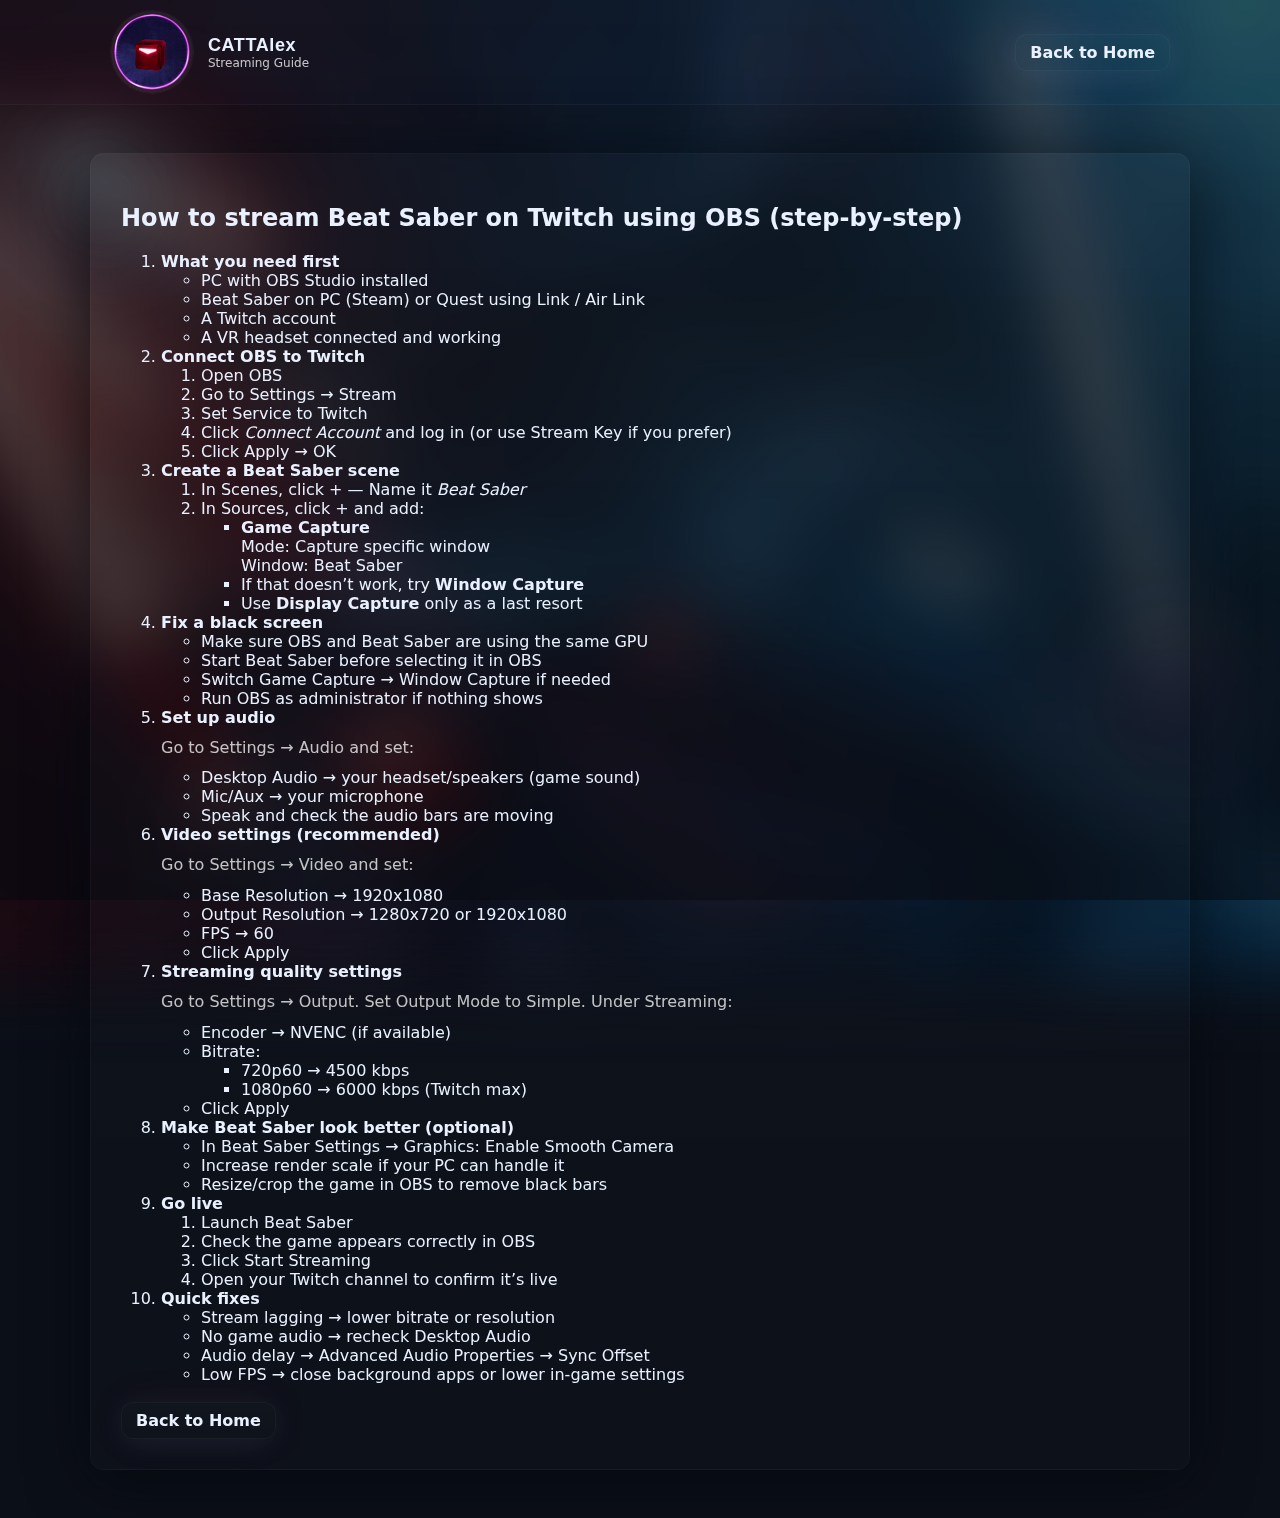
<file: stream-guide.html>
<!doctype html>
<html lang="en">
<head>
  <meta charset="utf-8" />
  <meta name="viewport" content="width=device-width,initial-scale=1" />
  <title>How to stream Beat Saber — CATTAlex</title>
  <meta name="description" content="How to stream Beat Saber on Twitch using OBS (step-by-step) — CATTAlex" />
  <link rel="icon" href="CATTAlex pic2.png" type="image/png">
  <link rel="stylesheet" href="styles.css">
</head>
<body>
  <!-- Re-uses the same visual background and header styles from the main site -->
  <div class="bg-image" id="bgImage" aria-hidden="true"></div>
  <div class="scene-bg">
    <div class="bg-layer layer--1"></div>
    <div class="bg-layer layer--2"></div>
    <div class="bg-layer layer--3"></div>
  </div>

  <header class="site-header">
    <div class="header-inner">
      <div class="brand">
        <div class="avatar-wrap" aria-hidden="false">
          <img src="CATTAlex pic.jpg" alt="CATTAlex profile" class="avatar" id="avatar">
          <div class="neon-ring" aria-hidden="true"></div>
        </div>
        <div class="brand-text">
          <h1 class="channel-title">CATTAlex</h1>
          <p class="subtitle">Streaming Guide</p>
        </div>
      </div>

      <nav class="top-cta" aria-label="Primary">
        <a class="btn btn--glass" href="index.html">Back to Home</a>
      </nav>
    </div>
  </header>

  <main class="page" id="page">
    <section class="panel panel--info" id="streaming-guide">
      <div class="panel-inner">
        <h2>How to stream Beat Saber on Twitch using OBS (step-by-step)</h2>

        <ol>
          <li>
            <strong>What you need first</strong>
            <ul>
              <li>PC with OBS Studio installed</li>
              <li>Beat Saber on PC (Steam) or Quest using Link / Air Link</li>
              <li>A Twitch account</li>
              <li>A VR headset connected and working</li>
            </ul>
          </li>

          <li>
            <strong>Connect OBS to Twitch</strong>
            <ol>
              <li>Open OBS</li>
              <li>Go to Settings → Stream</li>
              <li>Set Service to Twitch</li>
              <li>Click <em>Connect Account</em> and log in (or use Stream Key if you prefer)</li>
              <li>Click Apply → OK</li>
            </ol>
          </li>

          <li>
            <strong>Create a Beat Saber scene</strong>
            <ol>
              <li>In Scenes, click + — Name it <em>Beat Saber</em></li>
              <li>In Sources, click + and add:</li>
              <ul>
                <li><strong>Game Capture</strong><br>
                    Mode: Capture specific window<br>
                    Window: Beat Saber</li>
                <li>If that doesn’t work, try <strong>Window Capture</strong></li>
                <li>Use <strong>Display Capture</strong> only as a last resort</li>
              </ul>
            </ol>
          </li>

          <li>
            <strong>Fix a black screen</strong>
            <ul>
              <li>Make sure OBS and Beat Saber are using the same GPU</li>
              <li>Start Beat Saber before selecting it in OBS</li>
              <li>Switch Game Capture → Window Capture if needed</li>
              <li>Run OBS as administrator if nothing shows</li>
            </ul>
          </li>

          <li>
            <strong>Set up audio</strong>
            <p>Go to Settings → Audio and set:</p>
            <ul>
              <li>Desktop Audio → your headset/speakers (game sound)</li>
              <li>Mic/Aux → your microphone</li>
              <li>Speak and check the audio bars are moving</li>
            </ul>
          </li>

          <li>
            <strong>Video settings (recommended)</strong>
            <p>Go to Settings → Video and set:</p>
            <ul>
              <li>Base Resolution → 1920x1080</li>
              <li>Output Resolution → 1280x720 or 1920x1080</li>
              <li>FPS → 60</li>
              <li>Click Apply</li>
            </ul>
          </li>

          <li>
            <strong>Streaming quality settings</strong>
            <p>Go to Settings → Output. Set Output Mode to Simple. Under Streaming:</p>
            <ul>
              <li>Encoder → NVENC (if available)</li>
              <li>Bitrate:
                <ul>
                  <li>720p60 → 4500 kbps</li>
                  <li>1080p60 → 6000 kbps (Twitch max)</li>
                </ul>
              </li>
              <li>Click Apply</li>
            </ul>
          </li>

          <li>
            <strong>Make Beat Saber look better (optional)</strong>
            <ul>
              <li>In Beat Saber Settings → Graphics: Enable Smooth Camera</li>
              <li>Increase render scale if your PC can handle it</li>
              <li>Resize/crop the game in OBS to remove black bars</li>
            </ul>
          </li>

          <li>
            <strong>Go live</strong>
            <ol>
              <li>Launch Beat Saber</li>
              <li>Check the game appears correctly in OBS</li>
              <li>Click Start Streaming</li>
              <li>Open your Twitch channel to confirm it’s live</li>
            </ol>
          </li>

          <li>
            <strong>Quick fixes</strong>
            <ul>
              <li>Stream lagging → lower bitrate or resolution</li>
              <li>No game audio → recheck Desktop Audio</li>
              <li>Audio delay → Advanced Audio Properties → Sync Offset</li>
              <li>Low FPS → close background apps or lower in-game settings</li>
            </ul>
          </li>
        </ol>

        <div style="margin-top:18px;">
          <a class="btn btn--glass" href="index.html">Back to Home</a>
        </div>
      </div>
    </section>
  </main>

  <script src="script.js"></script>
</body>
</html>
</file>
<file: styles.css>
/* Updated bg zoom: slightly more zoomed in for a tighter look */
:root{
  --bg:#0b0f18;
  --red:#ff2d55;
  --blue:#4ad3ff;
  --glass: rgba(255,255,255,0.04);
  --muted: rgba(255,255,255,0.75);
  --accent-glow: 0 6px 30px rgba(74,211,255,0.07), 0 0 40px rgba(255,45,85,0.08);
  --card-radius:14px;
  --maxw:1100px;
  --transition: 600ms cubic-bezier(.2,.9,.2,1);
  --panel-min-height:78vh; /* panels closer together */
  color-scheme: dark;
}

*{box-sizing:border-box}
html,body{height:100%}
body{
  margin:0;
  font-family:Inter, system-ui, -apple-system, "Segoe UI", Roboto, "Helvetica Neue", Arial;
  background:var(--bg);
  color: #e9f1ff;
  -webkit-font-smoothing:antialiased;
  -moz-osx-font-smoothing:grayscale;
  overflow-y:auto;
  scroll-behavior:smooth;
}

/* Blurred background image used for slow parallax (ZOOMED IN slightly) */
.bg-image{
  position:fixed;
  inset:0;
  z-index:-3;
  background-image: url('background.webp');
  background-size: cover;
  background-position: center center;
  filter: blur(28px) brightness(0.55) saturate(1.05);
  transform: translate3d(0,0,0) scale(1.18); /* increased scale for tighter zoom */
  transform-origin: center center;
  will-change: transform;
  pointer-events:none;
}

/* Scene background layers */
.scene-bg{
  position:fixed;
  inset:0;
  z-index:-2;
  overflow:hidden;
  pointer-events:none;
}
.bg-layer{
  position:absolute;
  inset:-20%;
  background: radial-gradient(circle at 20% 30%, rgba(74,211,255,0.06), transparent 8%),
              radial-gradient(circle at 80% 70%, rgba(255,45,85,0.05), transparent 8%);
  transform:translate3d(0,0,0);
  will-change:transform;
  animation: drift 30s linear infinite;
  filter: blur(26px) saturate(1.2);
}
.bg-layer.layer--2{
  background: radial-gradient(circle at 60% 20%, rgba(255,45,85,0.04), transparent 10%),
             radial-gradient(circle at 30% 80%, rgba(74,211,255,0.03), transparent 10%);
  animation-duration:48s;
}
.bg-layer.layer--3{
  background: linear-gradient(180deg, rgba(10,14,20,0.45), rgba(6,8,12,0.6));
  animation-duration:60s;
  mix-blend-mode:overlay;
}
@keyframes drift{
  0%{transform:translate3d(0,0,0) rotate(0deg)}
  50%{transform:translate3d(3%, -3%,0) rotate(2deg)}
  100%{transform:translate3d(0,0,0) rotate(0deg)}
}

/* Header */
.site-header{
  position:sticky;
  top:0;
  backdrop-filter: blur(6px) saturate(1.2);
  background: linear-gradient(180deg, rgba(255,255,255,0.02), rgba(255,255,255,0.01));
  border-bottom: 1px solid rgba(255,255,255,0.03);
  z-index:40;
}
.header-inner{
  max-width:var(--maxw);
  margin:0 auto;
  padding:10px 20px;
  display:flex;
  align-items:center;
  justify-content:space-between;
}

.brand{display:flex;align-items:center;gap:14px}
.avatar-wrap{
  position:relative;
  width:84px;
  height:84px;
  flex:0 0 84px;
  border-radius:50%;
  display:block;
  overflow:hidden;
  background: linear-gradient(90deg, rgba(255,255,255,0.02), rgba(255,255,255,0.01));
  border: 1px solid rgba(255,255,255,0.03);
}
.avatar{
  display:block;
  width:100%;
  height:100%;
  border-radius:50%;
  object-fit:cover;
  border:3px solid rgba(255,255,255,0.04);
  box-shadow: 0 8px 30px rgba(0,0,0,0.7), 0 0 24px rgba(255,255,255,0.02) inset;
  transform:translateZ(0);
}
.neon-ring{
  position:absolute;left:50%;top:50%;transform:translate(-50%,-50%);
  width:100%;height:100%;border-radius:50%;
  box-shadow: 0 0 18px rgba(255,45,85,0.18), 0 0 36px rgba(74,211,255,0.12);
  filter: blur(4px);
  animation: neonPulse 2.8s infinite linear;
  pointer-events:none;
}
@keyframes neonPulse{
  0%{transform:translate(-50%,-50%) scale(1); opacity:0.95;}
  50%{transform:translate(-50%,-50%) scale(1.08); opacity:1;}
  100%{transform:translate(-50%,-50%) scale(1); opacity:0.95;}
}

.brand-text .channel-title{
  margin:0;font-family:Orbitron, Inter, sans-serif;font-weight:600;
  letter-spacing:0.6px;
  font-size:18px;
  color: #e9f1ff;
}
.brand-text .subtitle{margin:0;font-size:12px;color:var(--muted)}

/* Buttons */
.btn{display:inline-flex;align-items:center;gap:8px;padding:8px 14px;border-radius:12px;text-decoration:none;color:inherit;font-weight:600;transition:all var(--transition)}
.btn:focus{outline:2px dashed rgba(255,255,255,0.08);outline-offset:3px}
.btn--glass{
  background: linear-gradient(180deg, rgba(255,255,255,0.02), rgba(255,255,255,0.01));
  border:1px solid rgba(255,255,255,0.04);
  box-shadow: var(--accent-glow);
}
.btn--accent{
  background: linear-gradient(90deg,var(--red),var(--blue));
  color:#071022;
  box-shadow: 0 8px 30px rgba(74,211,255,0.06);
}
.btn--ghost{
  background:transparent;border:1px dashed rgba(255,255,255,0.06);
}
.btn--large{padding:14px 22px;border-radius:18px}

/* Page and panels */
.page{scroll-snap-type:y mandatory}
.panel{
  min-height:var(--panel-min-height);
  display:flex;
  align-items:center;
  justify-content:center;
  scroll-snap-align:start;
  padding:48px 20px;
  position:relative;
  z-index:1;
}
.panel-inner{
  width:100%;
  max-width:var(--maxw);
  margin:0 auto;
  background: linear-gradient(180deg, rgba(255,255,255,0.02), rgba(255,255,255,0.01));
  border-radius: var(--card-radius);
  padding:30px;
  box-shadow: 0 10px 60px rgba(2,6,12,0.6);
  border:1px solid rgba(255,255,255,0.03);
}

/* Hero specifics */
.panel--hero{padding-top:90px;padding-bottom:90px}
.hero-title{font-family:Orbitron, Inter; font-size:40px;margin:0 0 12px;color:var(--blue)}
.hero-lead{color:var(--muted);max-width:800px;font-size:17px}
.hero-ctas{margin-top:18px}

/* Video grid */
.video-grid{
  display:grid;
  grid-template-columns:repeat(2, 1fr);
  gap:18px;
  margin-top:14px;
}
.video{
  display:flex;
  flex-direction:column;
  gap:8px;
}
.video-iframe{
  position:relative;
  width:100%;
  aspect-ratio: 16/9;
  background:#000;
  border-radius:10px;
  overflow:hidden;
  border:1px solid rgba(255,255,255,0.04);
}
.video-iframe iframe{
  width:100%;
  height:100%;
  border:0;
  display:block;
}
.video-caption{color:var(--muted);font-size:14px;margin:0}

/* Beatmap grid */
.beatmap-grid{
  display:grid;
  grid-template-columns:repeat(3, 1fr);
  gap:12px;
  margin-top:12px;
}
.beatmap{
  background:transparent;
  border-radius:8px;
  overflow:hidden;
  height:145px;
}
.beatmap iframe{
  width:100%;
  height:100%;
  border:0;
  display:block;
}

/* BeatLeader block */
.beatleader-block{margin-top:14px;padding:12px;border-radius:10px;background:linear-gradient(180deg, rgba(255,255,255,0.01), rgba(255,255,255,0.005));border:1px solid rgba(255,255,255,0.03)}
.beatleader-block a{color:var(--blue);text-decoration:underline}

/* Cards grid */
.panel--cards .panel-inner{
  display:grid;
  grid-template-columns:repeat(3,1fr);
  gap:18px;
}
.card{padding:16px;border-radius:12px;background:linear-gradient(180deg, rgba(255,255,255,0.015), rgba(255,255,255,0.007)); border:1px solid rgba(255,255,255,0.03)}

/* Other sections */
.panel--info .panel-inner p,
.panel--ai .panel-inner p{margin:8px 0;color:var(--muted);line-height:1.6}
.panel--specs .panel-inner ul,
.panel--workflow .panel-inner ul,
.panel--socials .panel-inner ul{list-style:none;padding:0;margin:8px 0 0 0;color:var(--muted)}
.panel--socials .social-list li a{color:var(--blue);text-decoration:underline}

/* Reveal animations */
.reveal{opacity:0;transform:translateY(12px) scale(0.997); transition: opacity 700ms cubic-bezier(.2,.9,.2,1), transform 700ms cubic-bezier(.2,.9,.2,1)}
.reveal.is-visible{opacity:1;transform:none}

/* Footer & small */
.site-footer{margin-top:20px;color:rgba(255,255,255,0.5);text-align:center}
.footer-ctas{display:flex;gap:12px;margin-top:10px;flex-wrap:wrap;justify-content:center}

/* Responsive */
@media (max-width:1100px){
  .video-grid{grid-template-columns:repeat(1, 1fr)}
  .beatmap-grid{grid-template-columns:repeat(2, 1fr)}
}
@media (max-width:760px){
  .panel--cards .panel-inner{grid-template-columns:repeat(1,1fr)}
  .header-inner{padding:12px}
  .avatar-wrap{width:64px;height:64px;flex:0 0 64px}
  .beatmap-grid{grid-template-columns:repeat(1, 1fr)}
}

/* Accessibility: reduce motion */
@media (prefers-reduced-motion: reduce){
  .bg-layer, .neon-ring, .btn, .reveal, .bg-image{animation:none;transition:none}
}

/* Slight hover parallax for avatar */
.avatar-wrap:hover .avatar{transform:translateY(-6px) scale(1.02); transition:transform 400ms cubic-bezier(.2,.9,.2,1)}
</file>
